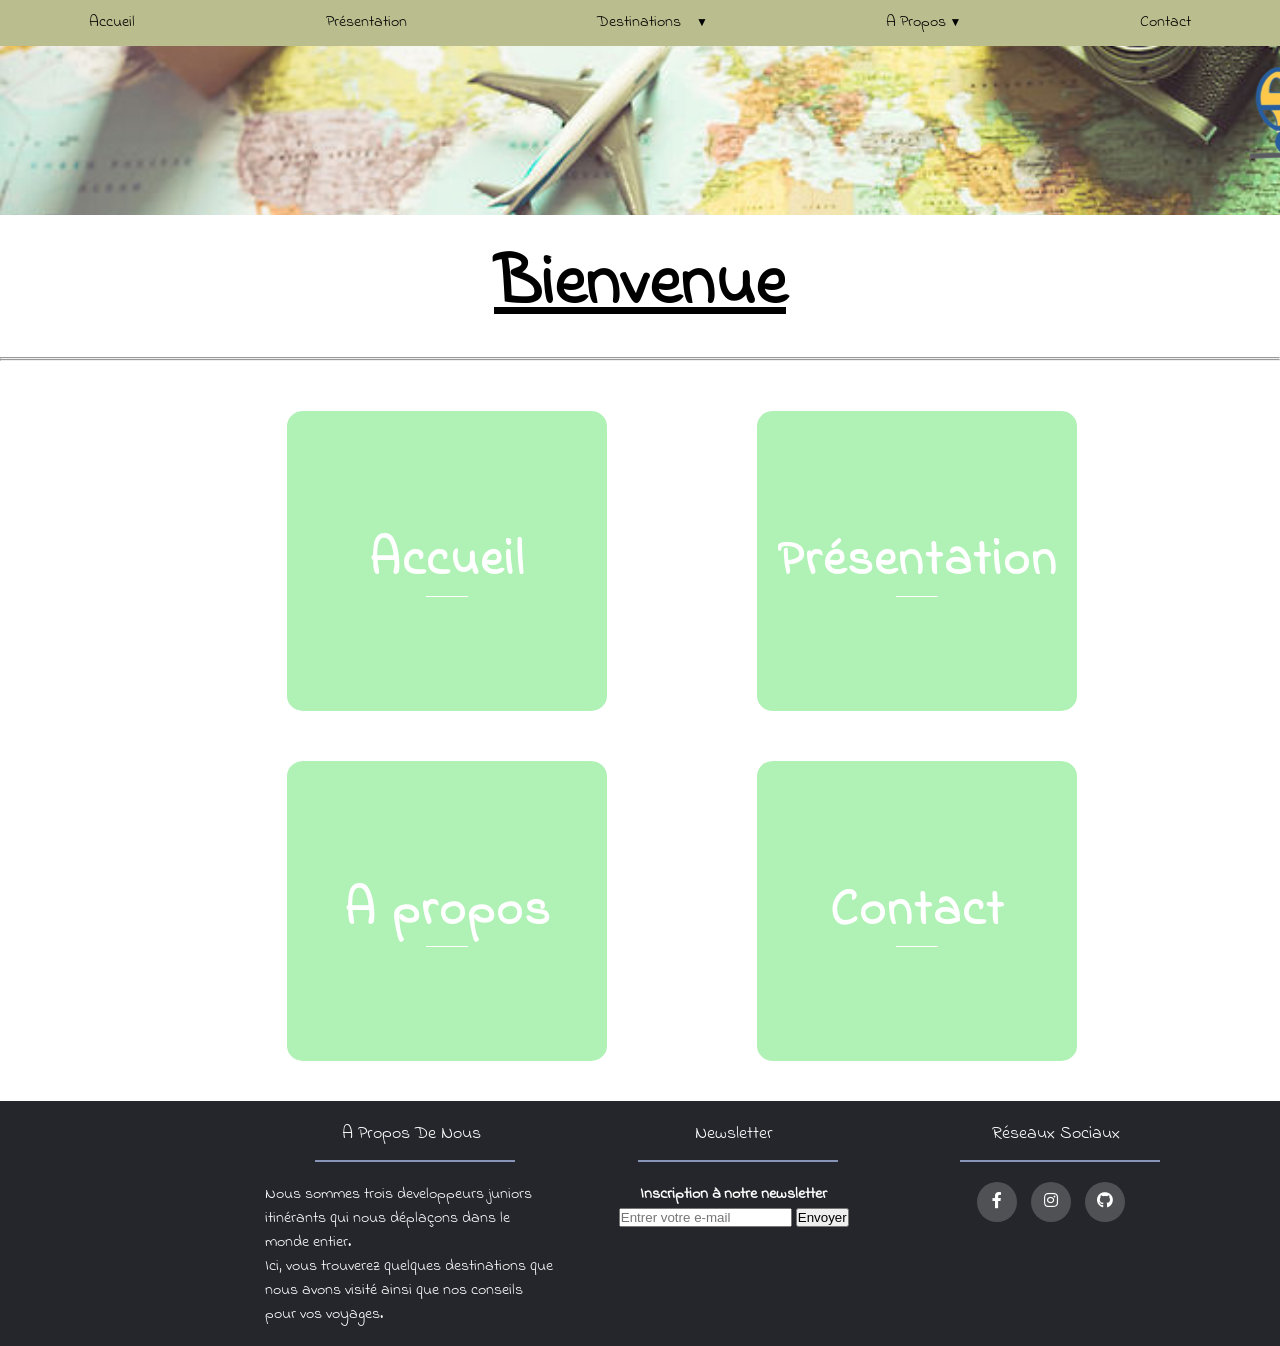
<file: voyages/index.html>
<!DOCTYPE html>
<html>

<head>
    <meta charset="UTF-8">
    <title>Voyage</title>
    <link rel="stylesheet" href="index.css">
    <link rel="stylesheet" type="text/css"
        href="https://cdnjs.cloudflare.com/ajax/libs/font-awesome/5.15.4/css/all.min.css">
</head>

<body>
    <header>
        <nav>
            <div class="conteneur-nav">
                <label for="mobile">Menu</label>
                <input type="checkbox" id="mobile" role="button">
                <ul>
                    <li><a href="index.html">Accueil &ensp;</a>
                    </li>
                    <li><a href="voyages/voyage1.html">Présentation &ensp;</a>
                    </li>
                    <li class="deroulant"><a href="#">Destinations &ensp;</a>
                        <ul class="sous">
                            <li><a href="voyages/voyage5.html">Europe</a></li>
                            <li><a href="voyages/voyage6.html">Amérique du Nord</a></li>
                        </ul>
                    </li>
                    <li class="deroulant"><a href="voyages/voyage4.html">A Propos</a>
                        <ul class="sous">
                            <li><a href="voyages/voyage3.html">La Team</a></li>
                            <li><a href="#ancrage-Meline">Méline</a></li>
                            <li><a href="#ancrage-Sirine">Sirine</a></li>
                            <li><a href="#ancrage-Olivier">Olivier</a></li>
                        </ul>
                    </li>
                    <li><a href="voyages/voyage4.html">Contact</a></li>
                </ul>
            </div>
        </nav>

        <div class="boite1">
            <marquee width="100%" scrollamount="2" scrolldelay="">
                <!-- L'objet parcourt 2px chaque 10ms -->
                <img src="img/Logo(1).png">
            </marquee>
        </div>
    </header>
    <div class="Texte">
        <h1><U>Bienvenue</U></h1>
    </div>
    <hr />
    <hr />

    <div class="conteneur">
        <div class="centerBox">

            <div class="Accueil">
                <h1>Accueil</h1>

                <button>
                    <span>
                        <span>
                            <a href="../voyages/index.html">
                                <span data-attra-span="See the range">
                                    Aller sur la page
                                </span>
                            </a>
                        </span>
                    </span>
                </button>

            </div>
        </div>

        <div class="centerBox4">

            <div class="Présentation">
                <h1>Présentation</h1>

                <button>
                    <span>
                        <span>
                            <a href="voyages/voyage1.html">
                                <span data-attra-span="See the range">
                                    Aller sur la page
                                </span>
                            </a>
                        </span>
                    </span>
                </button>

            </div>
        </div>


   </div>

    <div class="conteneur1">
        <div class="centerBox1">

            <div class="Propos">
                <h1>A propos</h1>

                <button>
                    <span>
                        <span>
                            <a href="voyages/voyage3.html">
                                <span data-attra-span="See the range">
                                    Aller sur la page
                                </span>
                            </a>
                        </span>
                    </span>
                </button>

            </div>
        </div>


        <div class="centerBox2">

            <div class="Contact">
                <h1>Contact</h1>

                <button>
                    <span>
                        <span>
                            <a href="voyages/voyage4.html">
                                <span data-attra-span="See the range">
                                    Aller sur la page
                                </span>
                            </a>
                        </span>
                    </span>
                </button>

            </div>
        </div>
    </div>

    </main>




    <!-- Footer -->
    <footer class=footer>
        <div class="container">
            <div class="row">
                <div class="footer1">
                    <h4>A propos de nous</h4>
                    <p class="pfooter">Nous sommes trois developpeurs juniors itinérants qui nous déplaçons dans le
                        monde entier. <br>
                        Ici, vous trouverez quelques destinations que nous avons visité ainsi que nos conseils pour vos
                        voyages.
                    </p>
                </div>

                <div class="footer1">
                    <h4>Newsletter</h4>
                    <label for="email" class="mb-3"><b>
                            <p class="pfooter1"> Inscription à notre newsletter</p>
                        </b></label>
                    <input type="email" class="form-control form-control-lg" placeholder="Entrer votre e-mail"
                        id="email">
                    <button type="button"
                        class="btn btn-primary btn-lg btn-block my-2 Subscribe mt-4 mb-3">Envoyer</button>
                </div>

                <div class="footer1">
                    <h4>Réseaux sociaux</h4>
                    <div class="s-links">
                        <a href="#"><i class="fab fa-facebook-f"></i></a></li>
                        <a href="#"><i class="fab fa-instagram"></i></a></li>
                        <a href="https://github.com/olivier-dagostino/voyages"> <i class="fab fa-github"></i></a>
                    </div>
                </div>
            </div>
        </div>
    </footer>
    <!--Fin du footer-->



</body>

</html>
</file>
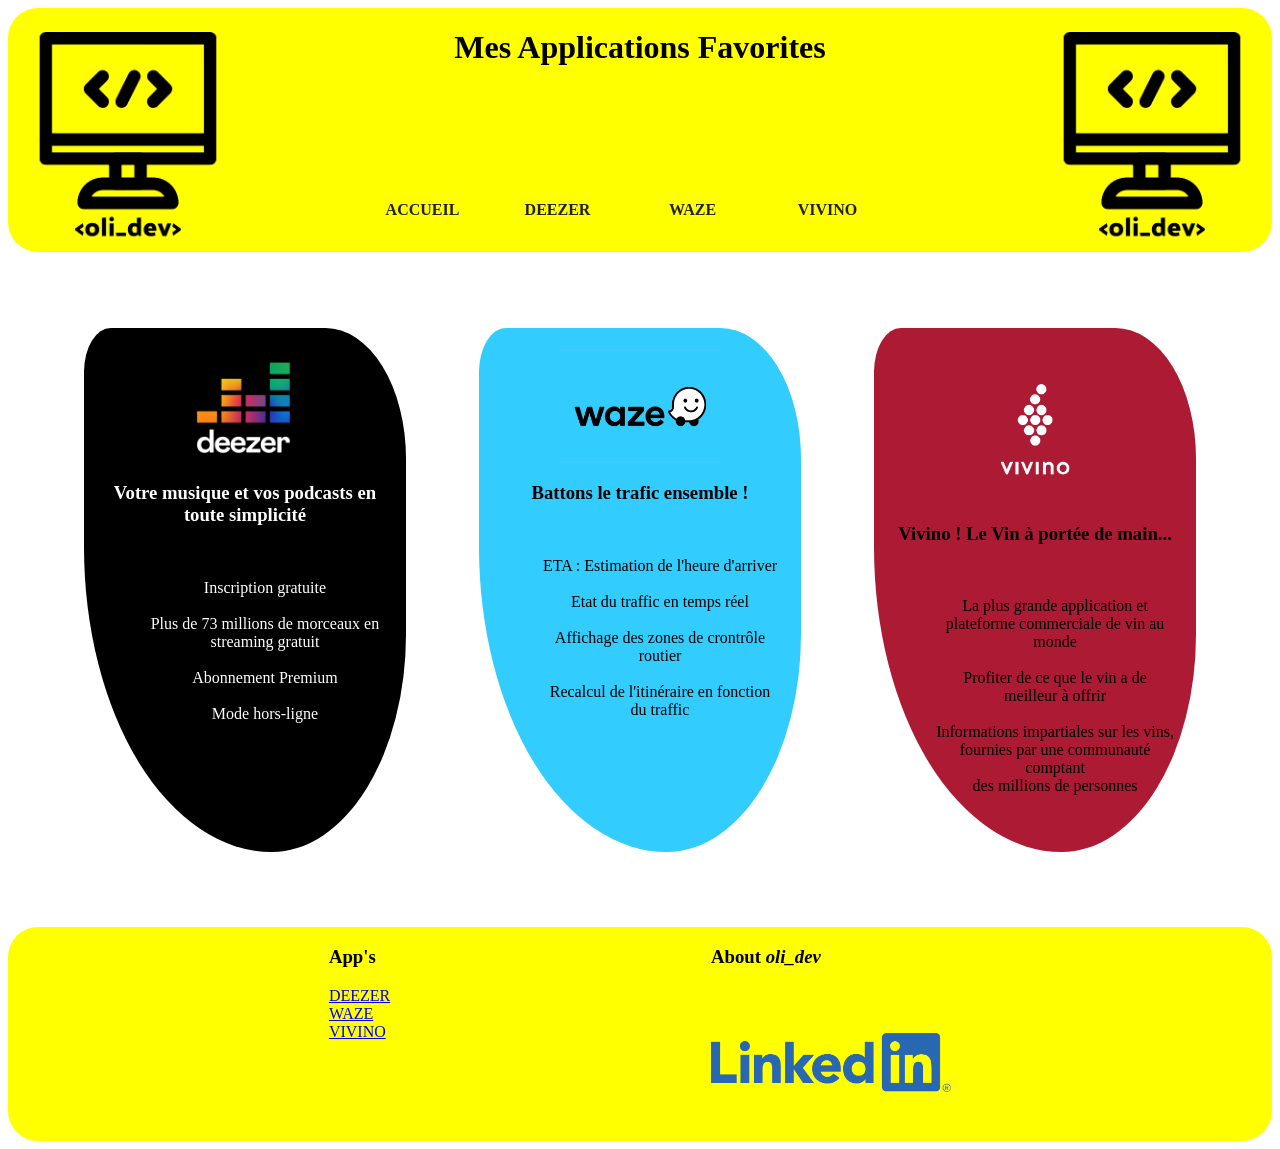
<file: app-favorites/app-favorites.html>
<!DOCTYPE html>
<html lang="fr">

<head>
    <meta charset="UTF-8">
    <title>Apps-Favorites</title>
    <link rel="stylesheet" href="app-favorite.css">
    <link rel="stylesheet" type="text/css" href="https://cdnjs.cloudflare.com/ajax/libs/font-awesome/5.15.4/css/all.min.css">
</head>

<body>
    <header>
        <div class="morph">
        <div>
            <div class="header_gauche">
                <div>
                    <img id="logo_oli_dev" src="oli_dev-removebg-preview.png" alt="logo_oli_dev">
                </div>
            </div>
        </div>
        </div>

        <div class="header_centre">
            <div class="titre">
                <h1>Mes Applications Favorites</h1>
            </div>
            <nav>
                <li><strong><a href="app-favorites.html">ACCUEIL</a></strong></li>
                <li><strong><a href="app1.html">DEEZER</a></strong></li>
                <li><strong><a href="app2.html">WAZE</a></strong></li>
                <li><strong><a href="app3.html">VIVINO</a></strong></li>
            <nav>
        </div>
            <div class="morph">
            <div>
                <div class="header_droite">
                    <div>
                        <img id="logo_oli_dev" src="oli_dev-removebg-preview.png" alt="logo_oli_dev">
                    </div>
                </div>
            </div>
            </div>
    </header>
    <main>
        <div class="section_1">
            <div class="deezer_box">
                <div class="logo_deezer_box">
                    <img id="logo_deezer_box" src="deezer-logo-removebg.png" alt="logo_deezer_p1">
                </div>
                <div>
                    <h3>Votre musique et vos podcasts en toute simplicité</h3><br>
                    <ul style="list-style-type:none;">
                        <li>Inscription gratuite</li><br>
                        <li>Plus de 73 millions de morceaux en streaming gratuit</li><br>
                        <li>Abonnement Premium</li><br>
                        <li>Mode hors-ligne</li><br>
                    </ul>
                </div>
            </div>

            <div class="waze_box">
                <div class="logo_waze_box">
                    <img id="logo_waze_box" src="waze_logo.png" alt="waze_logo.png">
                </div>
                <div>
                    <h3>Battons le trafic ensemble !</h3><br>
                    <ul style="list-style-type: none;">
                        <li>ETA : Estimation de l'heure d'arriver</li><br>
                        <li>Etat du traffic en temps réel</li><br>
                        <li>Affichage des zones de crontrôle routier</li><br>
                        <li>Recalcul de l'itinéraire en fonction du traffic</li><br>
                    </ul>
                </div>
            </div>

            <div class="vivino_box">
                <div id="logo_vivino_box">
                    <img id="logo_vivino" src="logo_vivino-removebg-preview.png" alt="logo_vivino_box">
                </div>
                <div>
                    <h3>Vivino ! Le Vin à portée de main...</h3><br>
                    <ul style="list-style-type:none;">
                        <li>La plus grande application et plateforme commerciale de vin au monde</li><br>
                        <li>Profiter de ce que le vin a de meilleur à offrir</li><br>
                        <li>Informations impartiales sur les vins,<br>fournies par une communauté comptant <br>des millions de personnes</li><br>
                        
                    </ul>
                </div>
            </div>
        </div>
    </main>
    <Footer>
        <div>
            <h3>App's</h3>
                <a href="https://www.deezer.com/fr/">DEEZER</a><br>
                <a href="https://www.waze.com/fr/">WAZE</a><br>
                <a href="https://www.vivino.com/FR/fr">VIVINO</a>
        </div>
        <div>
            <h3>About <em>oli_dev</em></h3>
            <a href="https://www.linkedin.com/in/olivier-d-agostino-0b729ab0/"><img id="logo_linkedin" src="Linkedin-logo.png"></a>

        </div>
    </Footer>


</body>

</html>
</file>
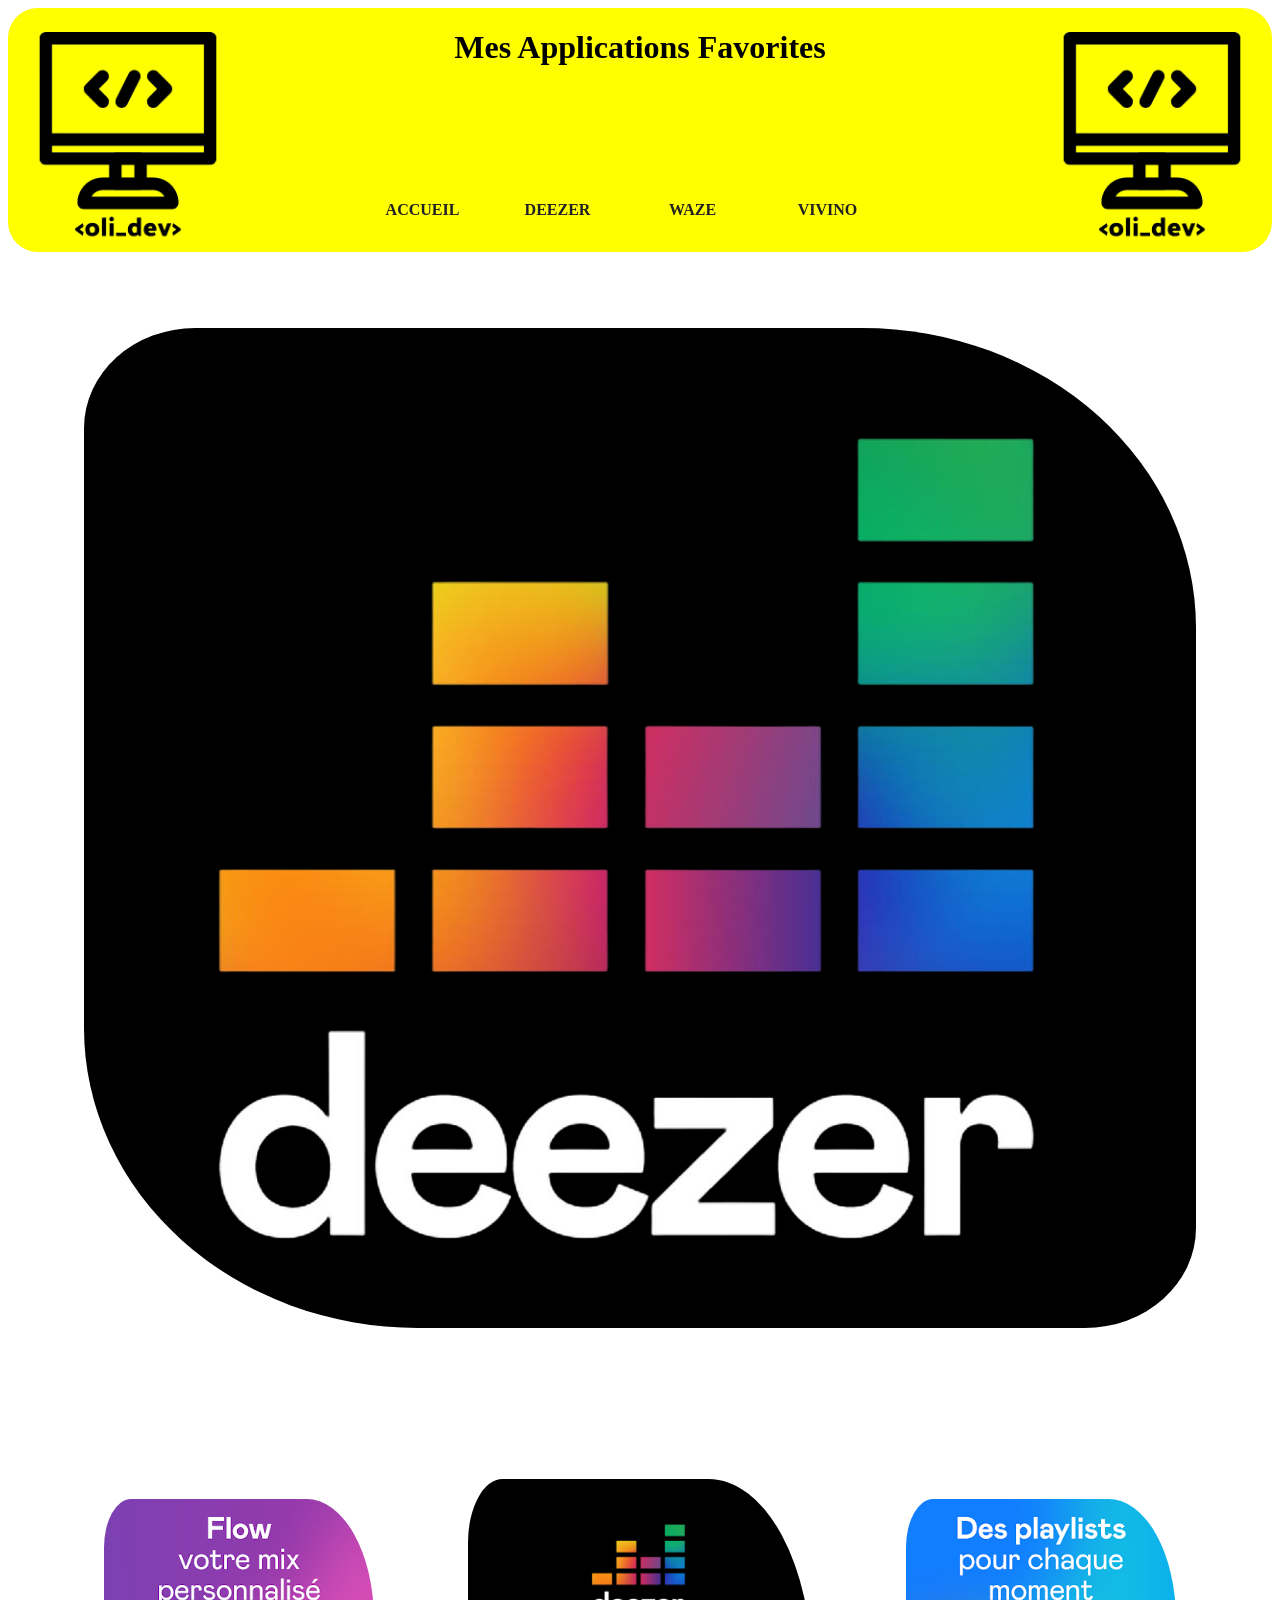
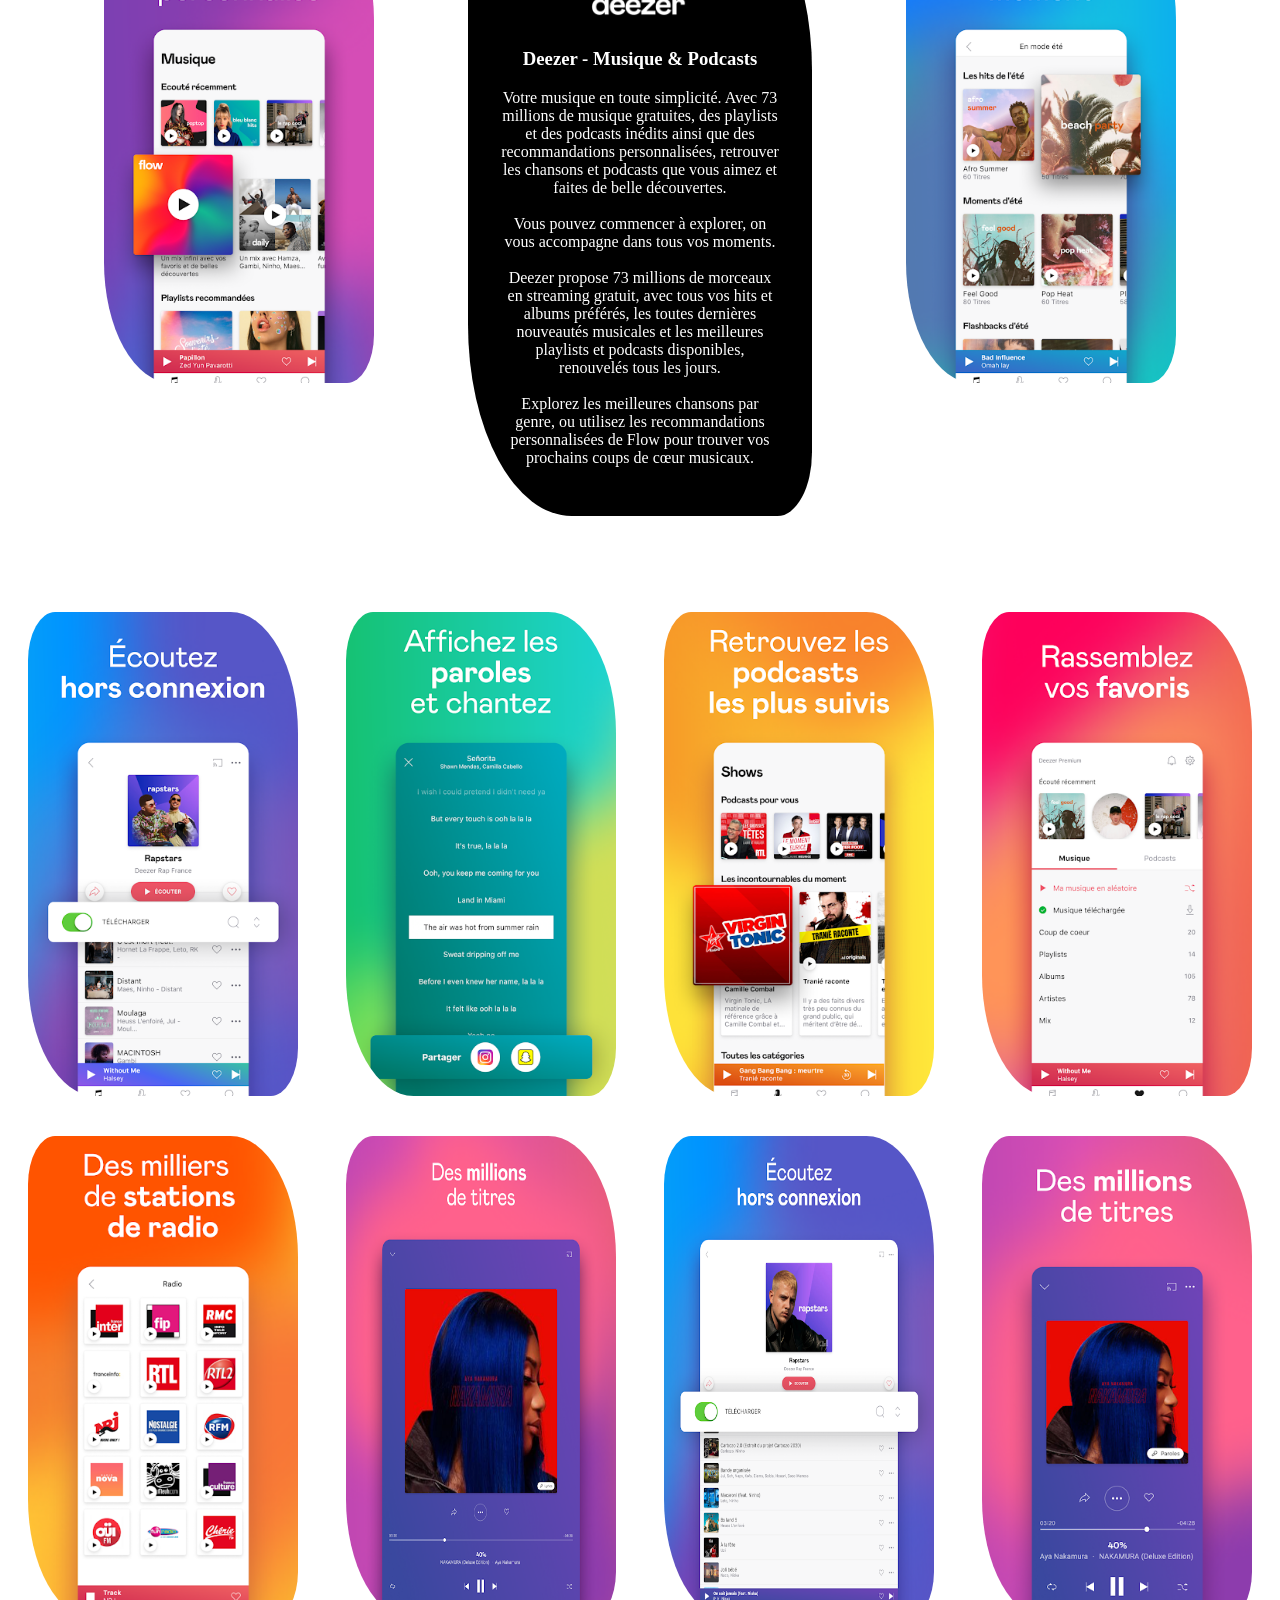
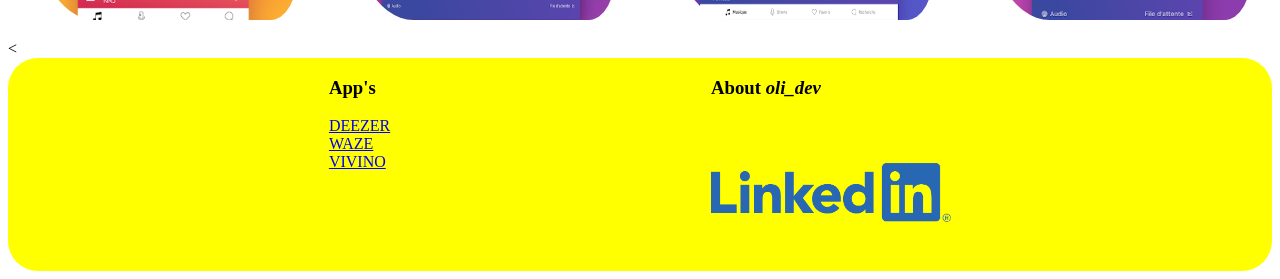
<file: app-favorites/app1.html>
<!DOCTYPE html>
<html lang="fr">

<head>
    <meta charset="UTF-8">
    <title>Apps-Favorites</title>
    <link rel="stylesheet" href="app1.css">
    <link rel="stylesheet" type="text/css"
        href="https://cdnjs.cloudflare.com/ajax/libs/font-awesome/5.15.4/css/all.min.css">
</head>

<body>
    <header>
        <div class="morph">
            <div>
                <div class="header_gauche">
                    <div>
                        <img id="logo_oli_dev" src="oli_dev-removebg-preview.png" alt="logo_oli_dev">
                    </div>
                </div>
            </div>
        </div>

        <div class="header_centre">
            <div class="titre">
                <h1>Mes Applications Favorites</h1>
            </div>
            <nav>
                <li><strong><a href="app-favorites.html">ACCUEIL</a></strong></li>
                <li><strong><a href="app1.html">DEEZER</a></strong></li>
                <li><strong><a href="app2.html">WAZE</a></strong></li>
                <li><strong><a href="app3.html">VIVINO</a></strong></li>
                <nav>
        </div>
        <div class="morph">
            <div>
                <div class="header_droite">
                    <div>
                        <img id="logo_oli_dev" src="oli_dev-removebg-preview.png" alt="logo_oli_dev">
                    </div>
                </div>
            </div>
        </div>
    </header>
    <main>
        <div class="section_0">
            <img id="photo_section0" src="deezer-logo-removebg.png" alt="">
        </div>
        <div class="section_1">

            <div class="section_1_gauche">
                <img id="screen_capture" src="unnamed (1).webp">
            </div>
            <div class="deezer_box">
                <div class="head_deezer_box_section_1">
                    <img id="deezer_logo" src="deezer-logo-removebg.png" alt="deezer-logo">
                </div>
                <div>
                    <h3>Deezer - Musique & Podcasts</h3>
                    <p>
                        Votre musique en toute simplicité. Avec 73 millions de
                        musique gratuites, des playlists et des podcasts inédits ainsi
                        que des recommandations personnalisées, retrouver les chansons et podcasts
                        que vous aimez et faites de belle découvertes.<br><br>
                        Vous pouvez commencer à explorer, on vous accompagne dans tous vos moments.<br><br>
                        Deezer propose 73 millions de morceaux en streaming gratuit, avec tous vos hits
                        et albums préférés, les toutes dernières nouveautés musicales et les meilleures
                        playlists et podcasts disponibles, renouvelés tous les jours.<br><br>
                        Explorez les meilleures chansons par genre, ou utilisez les recommandations
                        personnalisées de Flow pour trouver vos prochains coups de cœur musicaux.
                    </p>
                    
                </div>
            </div>
            <div class="section_1_droite">
                <img id="screen_capture" src="unnamed (3).webp">
            </div>
        </div>
        <div class="section_2">
            <img id="screen_capture" src="unnamed (2).webp">
            <img id="screen_capture" src="unnamed (4).webp">
            <img id="screen_capture" src="unnamed (5).webp">
            <img id="screen_capture" src="unnamed (6).webp">
        </div>
        <div class="section_3">
                <img id="screen_capture" src="unnamed (7).webp">
                <img id="screen_capture" src="unnamed (8).webp">
                <img id="screen_capture" src="unnamed (9).webp">
                <img id="screen_capture" src="unnamed.webp">
        </div>

    </main>
    <<Footer>
        <div>
            <h3>App's</h3>
                <a href="https://www.deezer.com/fr/">DEEZER</a><br>
                <a href="https://www.waze.com/fr/">WAZE</a><br>
                <a href="https://www.vivino.com/FR/fr">VIVINO</a>
        </div>
        <div>
            <h3>About <em>oli_dev</em></h3>
            <a href="https://www.linkedin.com/in/olivier-d-agostino-0b729ab0/"><img id="logo_linkedin" src="Linkedin-logo.png"></a>

        </div>
    </Footer>


</body>

</html>
</file>
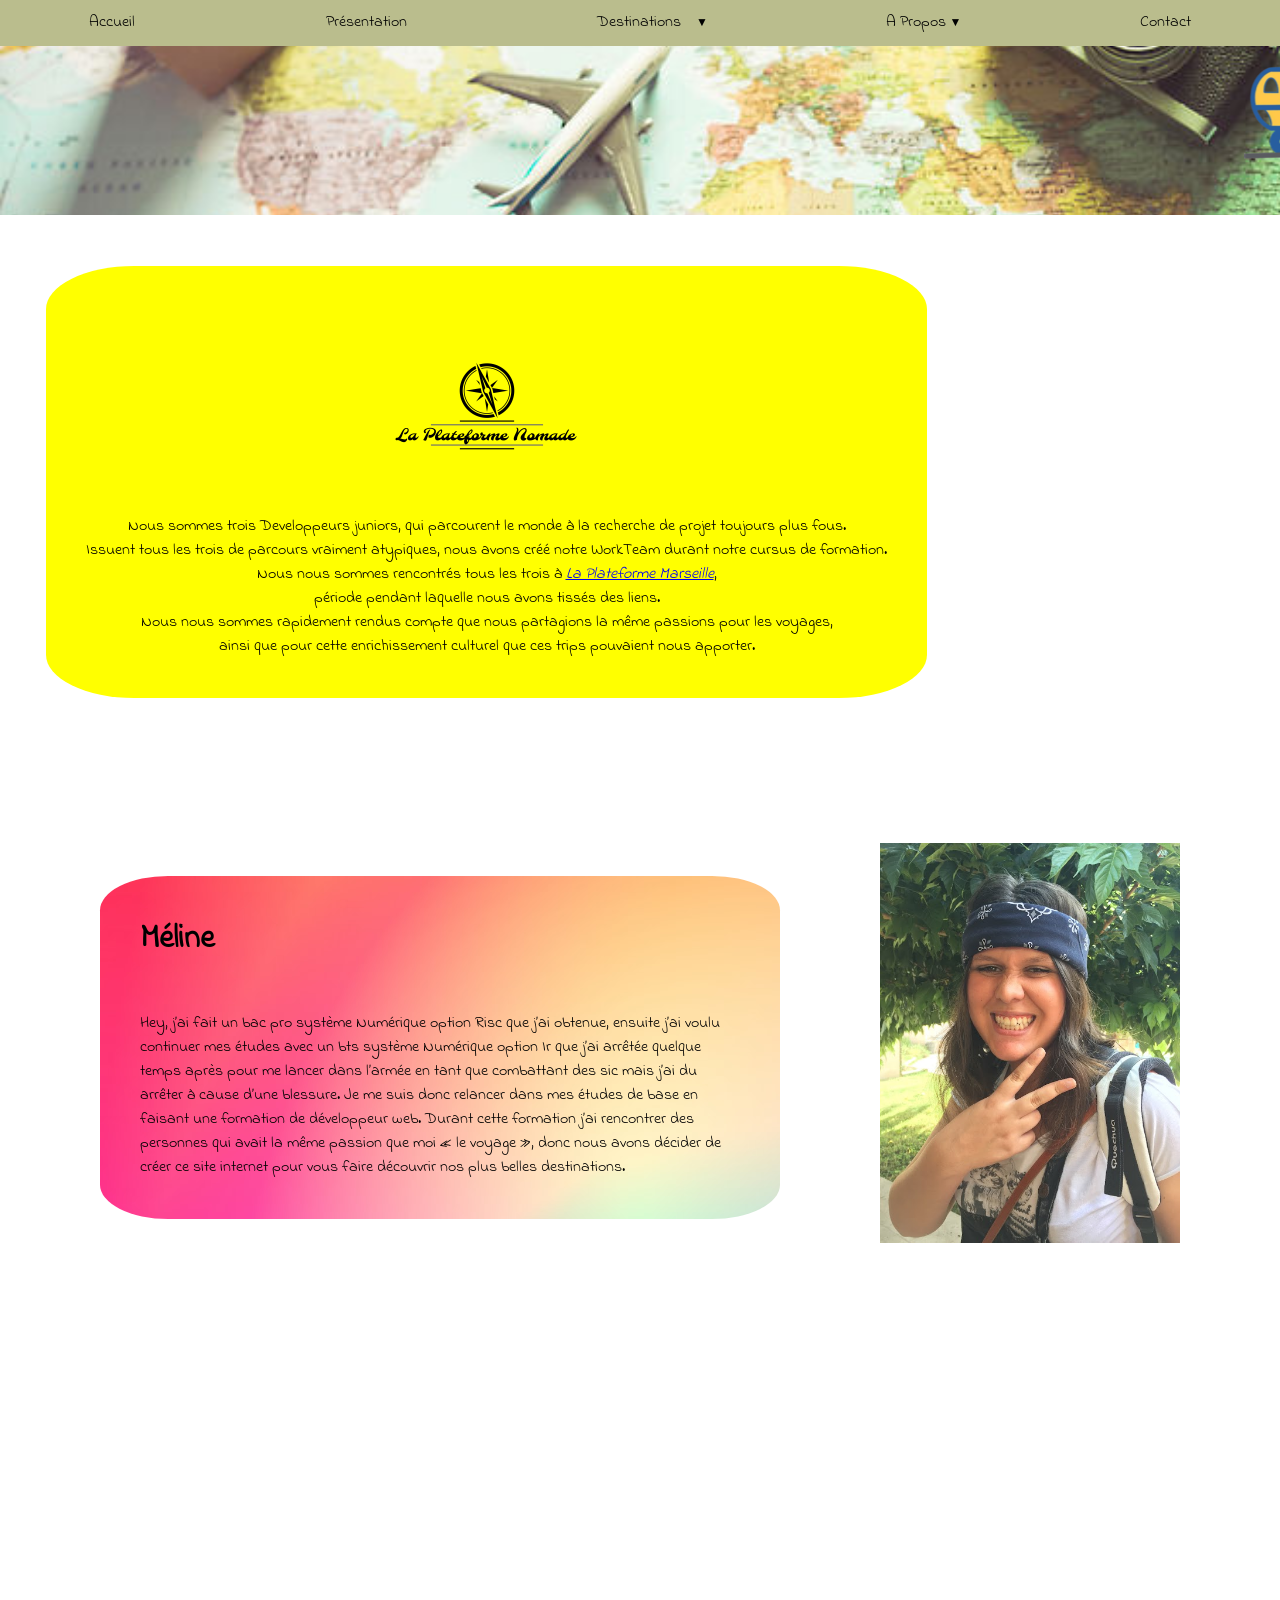
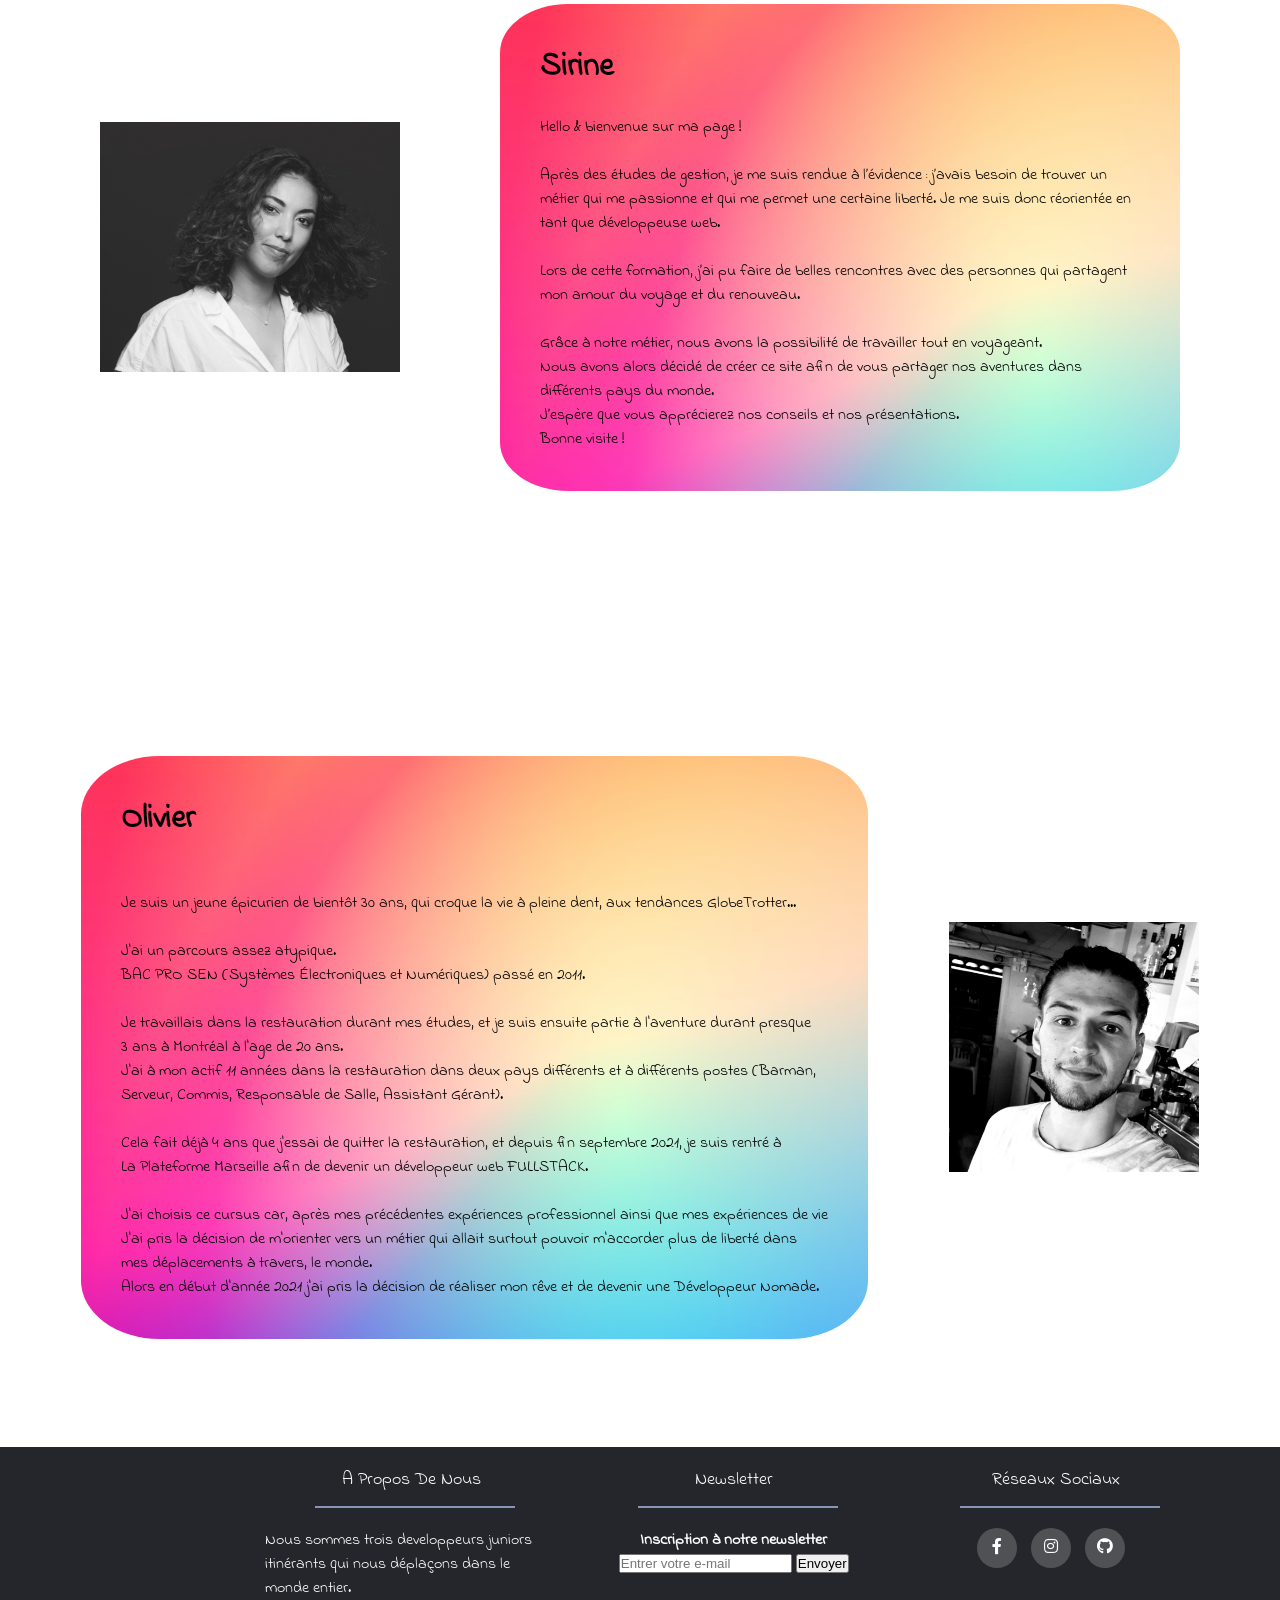
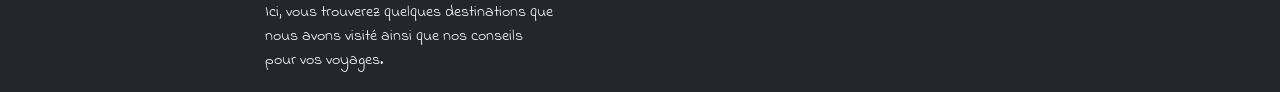
<file: voyages/voyages/voyage3.html>
<!DOCTYPE html>
<html lang="en">

<head>
    <meta charset="UTF-8">
    <meta http-equiv="X-UA-Compatible" content="IE=edge">
    <meta name="viewport" content="width=device-width, initial-scale=1.0">
    <link rel="stylesheet" href="../css/voyage3.css">
    <link rel="stylesheet" href="https://cdnjs.cloudflare.com/ajax/libs/font-awesome/5.15.4/css/all.min.css">
    <title>À Propos</title>
</head>

<body>
    <header>
        <nav>
            <div class="conteneur-nav">
                <label for="mobile">Menu</label>
                <input type="checkbox" id="mobile" role="button">
                <ul>
                    <li><a href="../index.html">Accueil &ensp;</a>
                    </li>
                    <li><a href="voyage1.html">Présentation &ensp;</a>
                    </li>
                    <li class="deroulant"><a href="#">Destinations &ensp;</a>
                        <ul class="sous">
                            <li><a href="voyage5.html">Europe</a></li>
                            <li><a href="voyage6.html">Amérique du Nord</a></li>
                        </ul>
                    </li>
                    <li class="deroulant"><a href="voyage3.html">A Propos</a>
                        <ul class="sous">
                            <li><a href="voyage3.html">La Team</a></li>
                            <li><a href="#ancrage-Meline">Méline</a></li>
                            <li><a href="#ancrage-Sirine">Sirine</a></li>
                            <li><a href="#ancrage-Olivier">Olivier</a></li>
                        </ul>
                    </li>
                    <li><a href="voyage4.html">Contact</a></li>
                </ul>
            </div>
        </nav>

        <div class="boite1">
            <marquee width="100%" scrollamount="2" scrolldelay="">
                <!-- L'objet parcourt 2px chaque 10ms -->
                <img src="../img/Logo(1).png">
            </marquee>
        </div>
    </header>
    <main>
        <div class="container1">


        </div>


        <div id="ancrage-Team" class="container2">
            <div class="container2-top">
                <img src="../img/15ecbb765efe492f9198d448aa428f32.png">
            </div>
            <div class="container2-bottom">
                <p>
                Nous sommes trois Developpeurs juniors, qui parcourent le monde
                à la recherche de projet toujours plus fous.<br>
                Issuent tous les trois de parcours vraiment
                atypiques, nous avons créé notre WorkTeam durant notre cursus de formation.<br>
                Nous nous sommes rencontrés tous les trois à <a href="https://laplateforme.io/"><em>La Plateforme
                        Marseille</em></a>,<br>
                période pendant laquelle nous avons tissés des liens.<br>
                Nous nous sommes rapidement rendus compte que nous partagions la même passions pour les voyages,<br>
                ainsi que pour cette enrichissement culturel que ces trips pouvaient nous apporter.
                </p>
            </div>
        </div>

        <div id="ancrage-Meline"class="container3">
            <div class="Méline">
                <h1>Méline</h1><br><br>
                <p>
                Hey, j’ai fait un bac pro système Numérique option 
                Risc que j’ai obtenue, ensuite j’ai voulu continuer 
                mes études avec un bts système Numérique option Ir 
                que j’ai arrêtée quelque temps après pour me lancer 
                dans l’armée en tant que combattant des sic mais j’ai
                du arrêter à cause d’une blessure.
                Je me suis donc relancer dans mes études de base en 
                faisant une formation de développeur web.
                Durant cette formation j’ai rencontrer des 
                personnes qui avait la même passion que moi « le voyage »,
                donc nous avons décider de créer ce site internet pour
                vous faire découvrir nos plus belles destinations.
                </p>
            </div>
            <div>
                    <img id="photo-meline" src="../img/photo-meline.jpg" alt="photo-meline">
            </div>
        </div>


        <div id="ancrage-Sirine" class="container4">
            <div class="container4-left">
                <img id="photo-profil-Sirine" src="../img/Sirine.jpg" alt="photo-profil-Sirine">
            </div>
            <div class="container4-right">
                <!-- Présentation Sirine -->
                <h1>Sirine</h1><br>
                <p>
                    Hello & bienvenue sur ma page !<br><br>

                    Après des études de gestion, je me suis rendue à l’évidence : j’avais besoin de trouver un
                    métier qui me passionne et qui me permet une certaine liberté. Je me suis donc réorientée en
                    tant que développeuse web.<br><br>
                    Lors de cette formation, j’ai pu faire de belles rencontres avec des personnes qui partagent mon
                    amour du voyage et du renouveau.<br><br>
                    Grâce à notre métier, nous avons la possibilité de travailler tout en voyageant.<br>
                    Nous avons alors décidé de créer ce site afin de vous partager nos aventures dans différents
                    pays du monde.<br>
                    J’espère que vous apprécierez nos conseils et nos présentations.<br>

                    Bonne visite !
                </p>
            </div>
        </div>


        <div id="ancrage-Olivier" class="container5">
            <div class="presentation-oliv">
                <h1>Olivier</h1><br><br>
                <p>
                    Je suis un jeune épicurien de bientôt
                    30 ans, qui croque la vie à pleine dent,
                    aux tendances GlobeTrotter...<br><br>
                    J'ai un parcours assez atypique.<br>
                    BAC PRO SEN (Systèmes Électroniques
                    et Numériques) passé en 2011.<br><br>
                    Je travaillais dans la restauration
                    durant mes études, et je suis ensuite
                    partie à l'aventure durant presque<br>
                    3 ans à Montréal à l'age de 20 ans.<br>
                    J'ai à mon actif 11 années dans la restauration dans deux
                    pays différents et à différents postes
                    (Barman,<br> Serveur, Commis, Responsable de Salle, Assistant Gérant).<br><br>
                    Cela fait déjà 4 ans que j'essai de
                    quitter la restauration, et depuis fin
                    septembre 2021, je suis rentré à <br>La
                    Plateforme Marseille afin de devenir
                    un développeur web FULLSTACK.<br><br>
                    J'ai choisis ce cursus car,
                    après mes précédentes expériences professionnel
                    ainsi que mes expériences de vie<br>
                    J'ai pris la décision de m'orienter vers un métier qui allait
                    surtout pouvoir m'accorder plus de liberté dans <br>mes déplacements
                    à travers, le monde.<br>Alors en début d'année 2021 j'ai pris
                    la décision de réaliser mon rêve et de devenir
                    une Développeur Nomade.
                    
            </div>
            <div class="profil-oli">
                <!-- Photo Olivier -->
                <img id="photo-profil-oli" src="../img/photo-pour-projet.jpg" alt="photo de profil Olivier">
            </div>
        </div>

    </main>

    <footer class=footer>
        <div class="container">
            <div class="row">
                <div class="footer1">
                    <h4>A propos de nous</h4>
                    <p class="pfooter">Nous sommes trois developpeurs juniors itinérants qui nous déplaçons dans le
                        monde entier. <br>
                        Ici, vous trouverez quelques destinations que nous avons visité ainsi que nos conseils pour vos
                        voyages.
                    </p>
                </div>
    
                <div class="footer1">
                    <h4>Newsletter</h4>
                    <label for="email" class="mb-3"><b>
                            <p class="pfooter1"> Inscription à notre newsletter</p>
                        </b></label>
                    <input type="email" class="form-control form-control-lg" placeholder="Entrer votre e-mail"
                        id="email">
                    <button type="button"
                        class="btn btn-primary btn-lg btn-block my-2 Subscribe mt-4 mb-3">Envoyer</button>
                </div>
    
                <div class="footer1">
                    <h4>Réseaux sociaux</h4>
                    <div class="s-links">
                        <a href="#"><i class="fab fa-facebook-f"></i></a>
                        <a href="#"><i class="fab fa-instagram"></i></a>
                        <a href="https://github.com/olivier-dagostino/voyages"> <i class="fab fa-github"></i></a>
                    </div>
                </div>
            </div>
        </div>
    </footer>
</body>

</html>
</file>
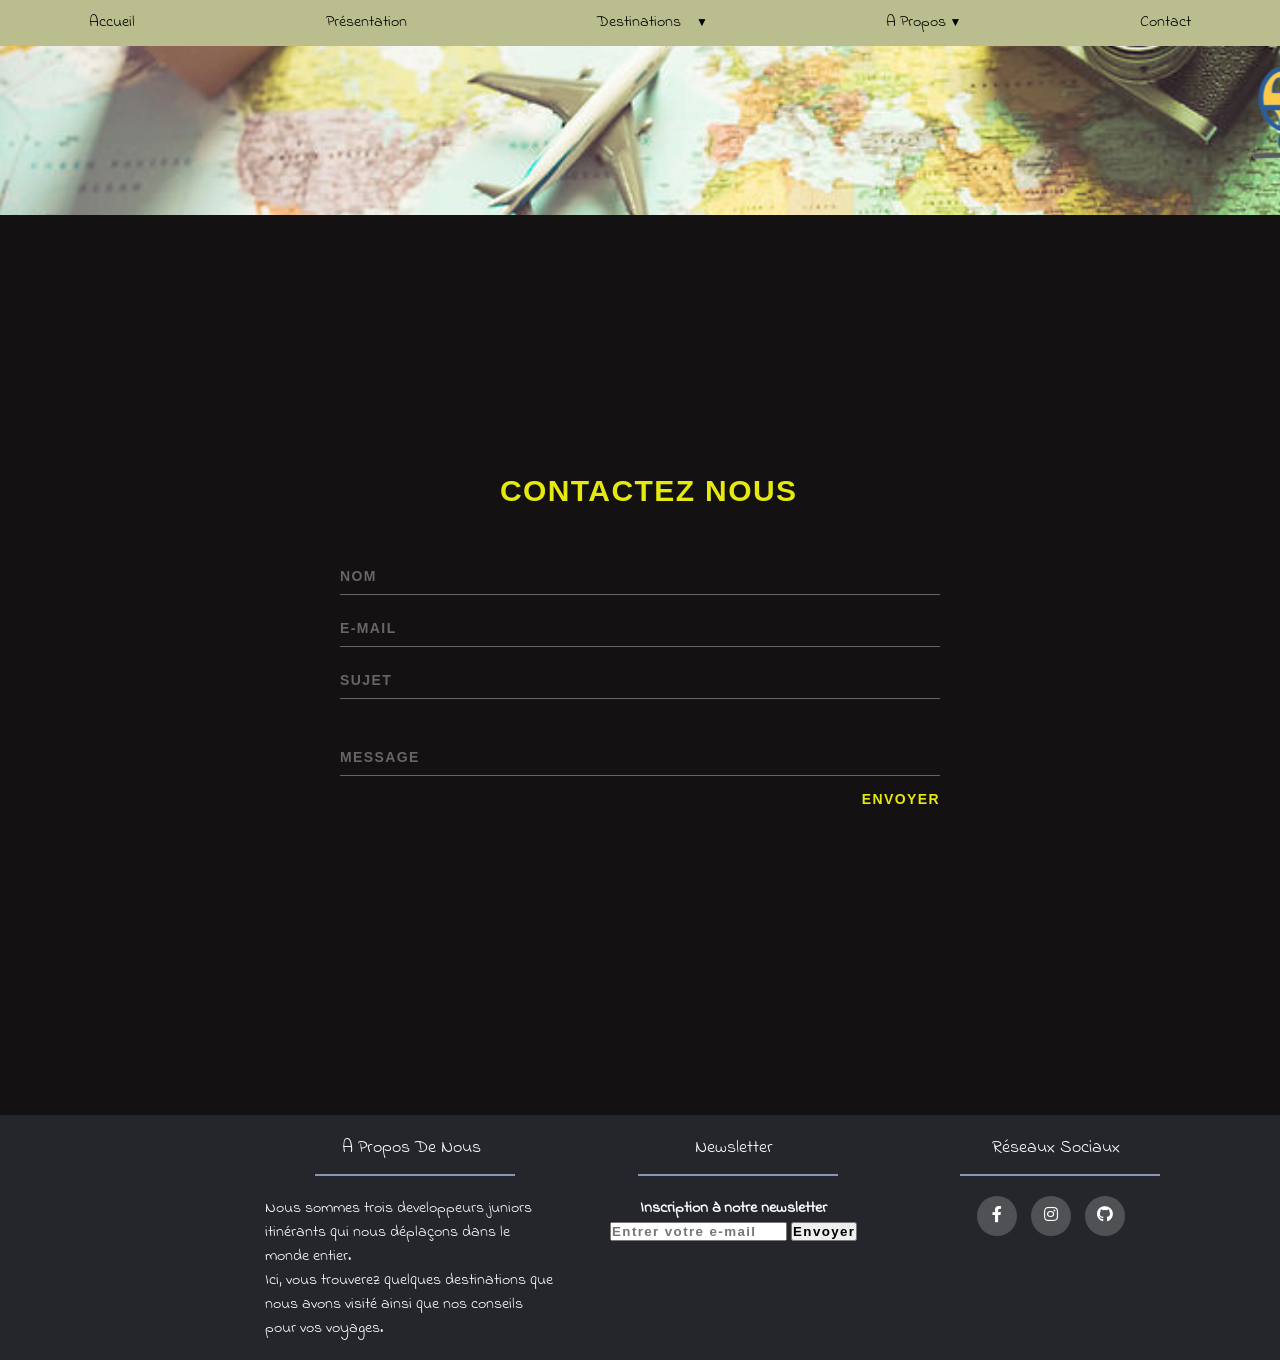
<file: voyages/voyages/voyage4.html>
<!DOCTYPE html>
<html lang="en">
<head>
    <meta charset="UTF-8">
    <meta http-equiv="X-UA-Compatible" content="IE=edge">
    <meta name="viewport" content="width=device-width, initial-scale=1.0">
    <link rel="stylesheet" type="text/css" href="https://cdnjs.cloudflare.com/ajax/libs/font-awesome/5.15.4/css/all.min.css">
    <link rel="stylesheet" href="../css/voyage4.css">

    <title>Contact</title>
</head>
<body>

    <header>   
        <nav>
            <div class="conteneur-nav">
                <label for="mobile">Menu</label>
                <input type="checkbox" id="mobile" role="button">
                <ul>
                    <li><a href="../index.html">Accueil &ensp;</a>
                    </li>
                    <li><a href="voyage1.html">Présentation &ensp;</a>
                    </li>
                    <li class="deroulant"><a href="#">Destinations &ensp;</a>
                        <ul class="sous">
                            <li><a href="voyage5.html">Europe</a></li>
                            <li><a href="voyage6.html">Amérique du Nord</a></li>
                        </ul>
                    </li>
                    <li class="deroulant"><a href="voyage3.html">A Propos</a>
                        <ul class="sous">
                            <li><a href="voyage3.html">La Team</a></li>
                            <li><a href="#ancrage-Meline">Méline</a></li>
                            <li><a href="#ancrage-Sirine">Sirine</a></li>
                            <li><a href="#ancrage-Olivier">Olivier</a></li>
                        </ul>
                    </li>
                    <li><a href="voyage4.html">Contact</a></li>
                </ul>
            </div>
        </nav>
    
          <div class="boite1"> <marquee width="100%" scrollamount="2" scrolldelay="">
            <!-- L'objet parcourt 2px chaque 10ms -->
            <img src="../img/Logo(1).png">
         </marquee></div>
    </header>


    <main id="abc">
        <div class="background">
            <div class="container">
                <span class="contact">CONTACTEZ NOUS</span>
                <div class="screen-body-item">
                    <div class="app-form">
                    <div class="app-form-group">
                        <input class="app-form-control" placeholder="NOM" value="">
                    </div>
                    <div class="app-form-group">
                        <input class="app-form-control" placeholder="E-MAIL">
                    </div>
                    <div class="app-form-group">
                        <input class="app-form-control" placeholder="SUJET">
                    </div>
                    <div class="app-form-group message">
                        <input class="app-form-control" placeholder="MESSAGE">
                    </div>
                    <div class="app-form-group buttons">
                        <button class="app-form-button">ENVOYER</button>
                    </div>
                    </div>
                
                </div>
            </div>
        </div>
    </main>

    <footer class=footer>
        <div class="conta1">
          <div class="row">
              <div class="footer1">   
                  <h4>A propos de nous</h4>
                  <p class="pfooter">Nous sommes trois developpeurs juniors itinérants qui nous déplaçons dans le monde entier. <br>
                      Ici, vous trouverez quelques destinations que nous avons visité ainsi que nos conseils pour vos voyages.
                  </p> 
              </div>                          
    
              <div class="footer1">    
                  <h4>Newsletter</h4>
                  <label for="email" class="mb-3"><b> <p class="pfooter1"> Inscription à notre newsletter</p></b></label>
                  <input type="email" class="form-control form-control-lg" placeholder="Entrer votre e-mail" id="email">
                  <button type="button" class="btn btn-primary btn-lg btn-block my-2 Subscribe mt-4 mb-3">Envoyer</button>    
              </div>  
              
                <div class="footer1">    
                    <h4>Réseaux sociaux</h4>
                    <div class="s-links">
                        <a href="#"><i class="fab fa-facebook-f"></i></a></li>
                        <a href="#"><i class="fab fa-instagram"></i></a></li>
                        <a href="https://github.com/olivier-dagostino/voyages"> <i class="fab fa-github"></i></a>
                    </div>
                </div>
          </div>  
        </div>  
    </footer>  


</body>
</html>
</file>
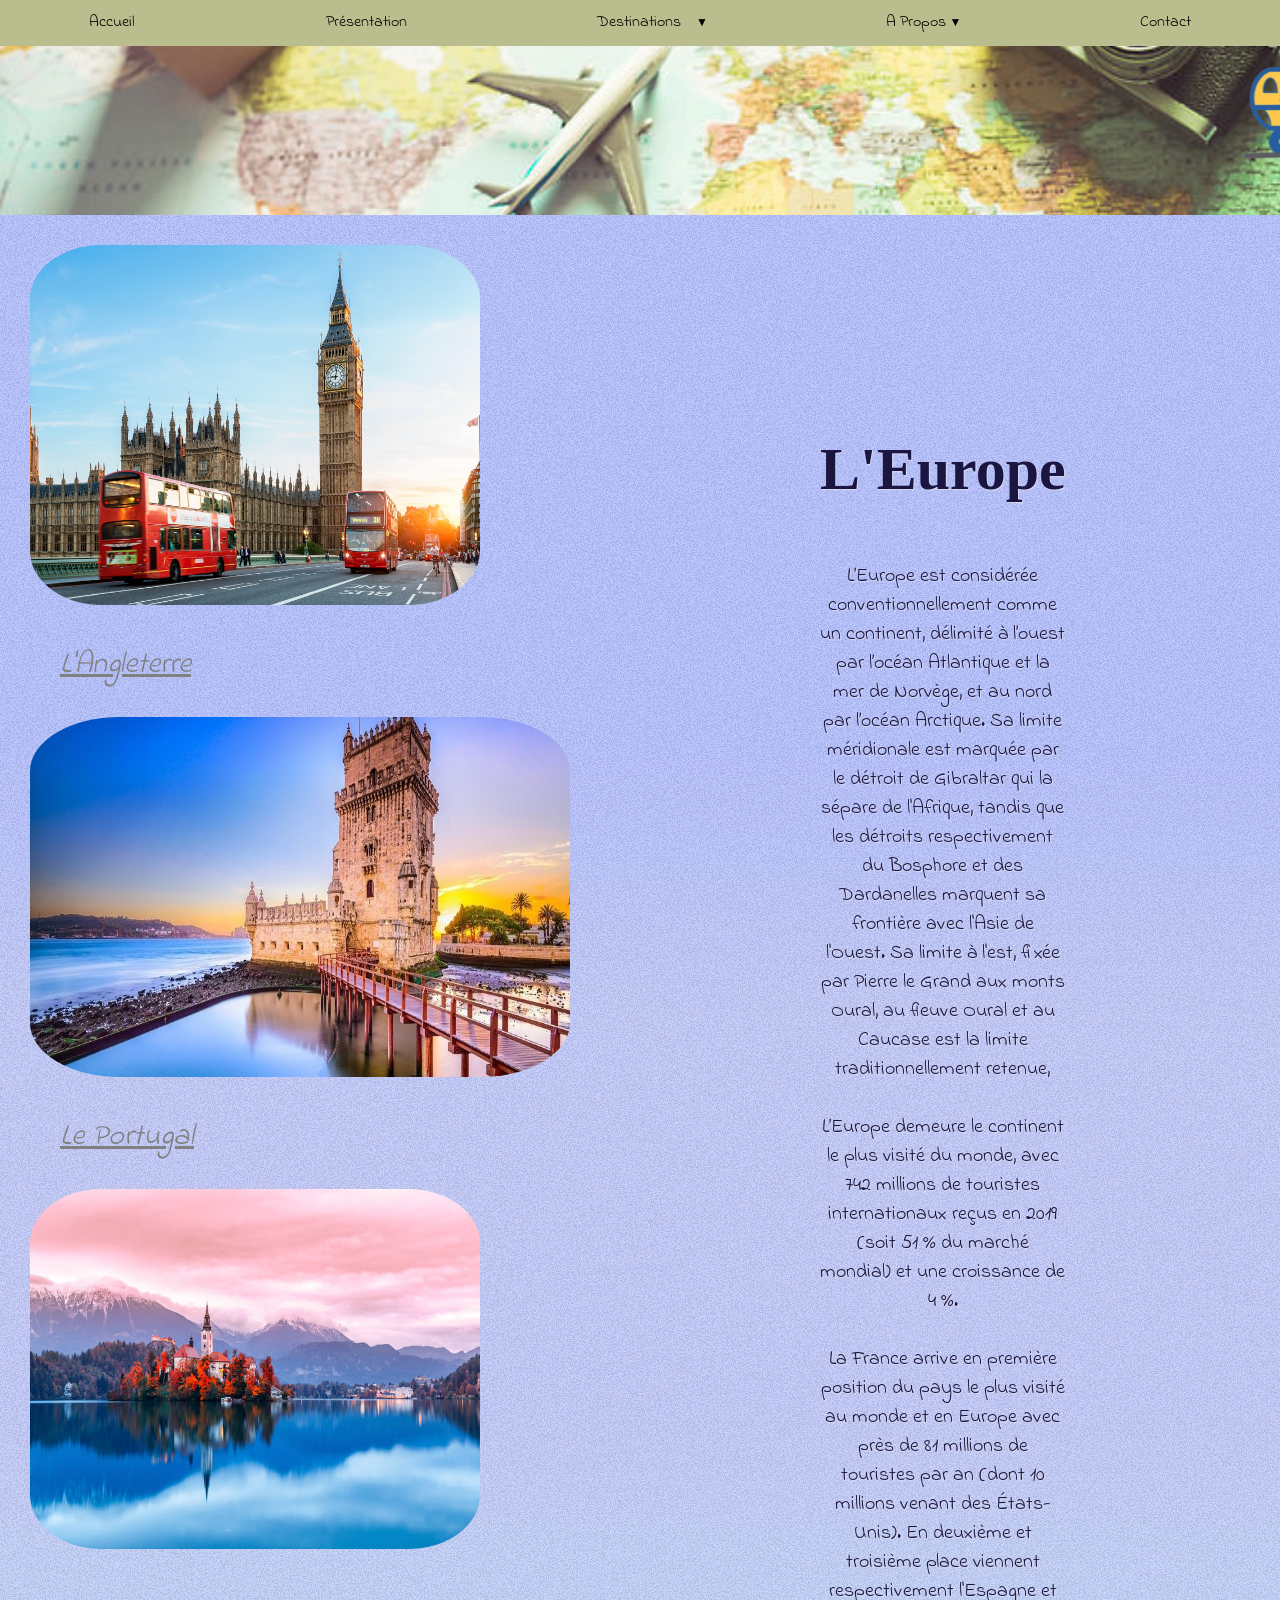
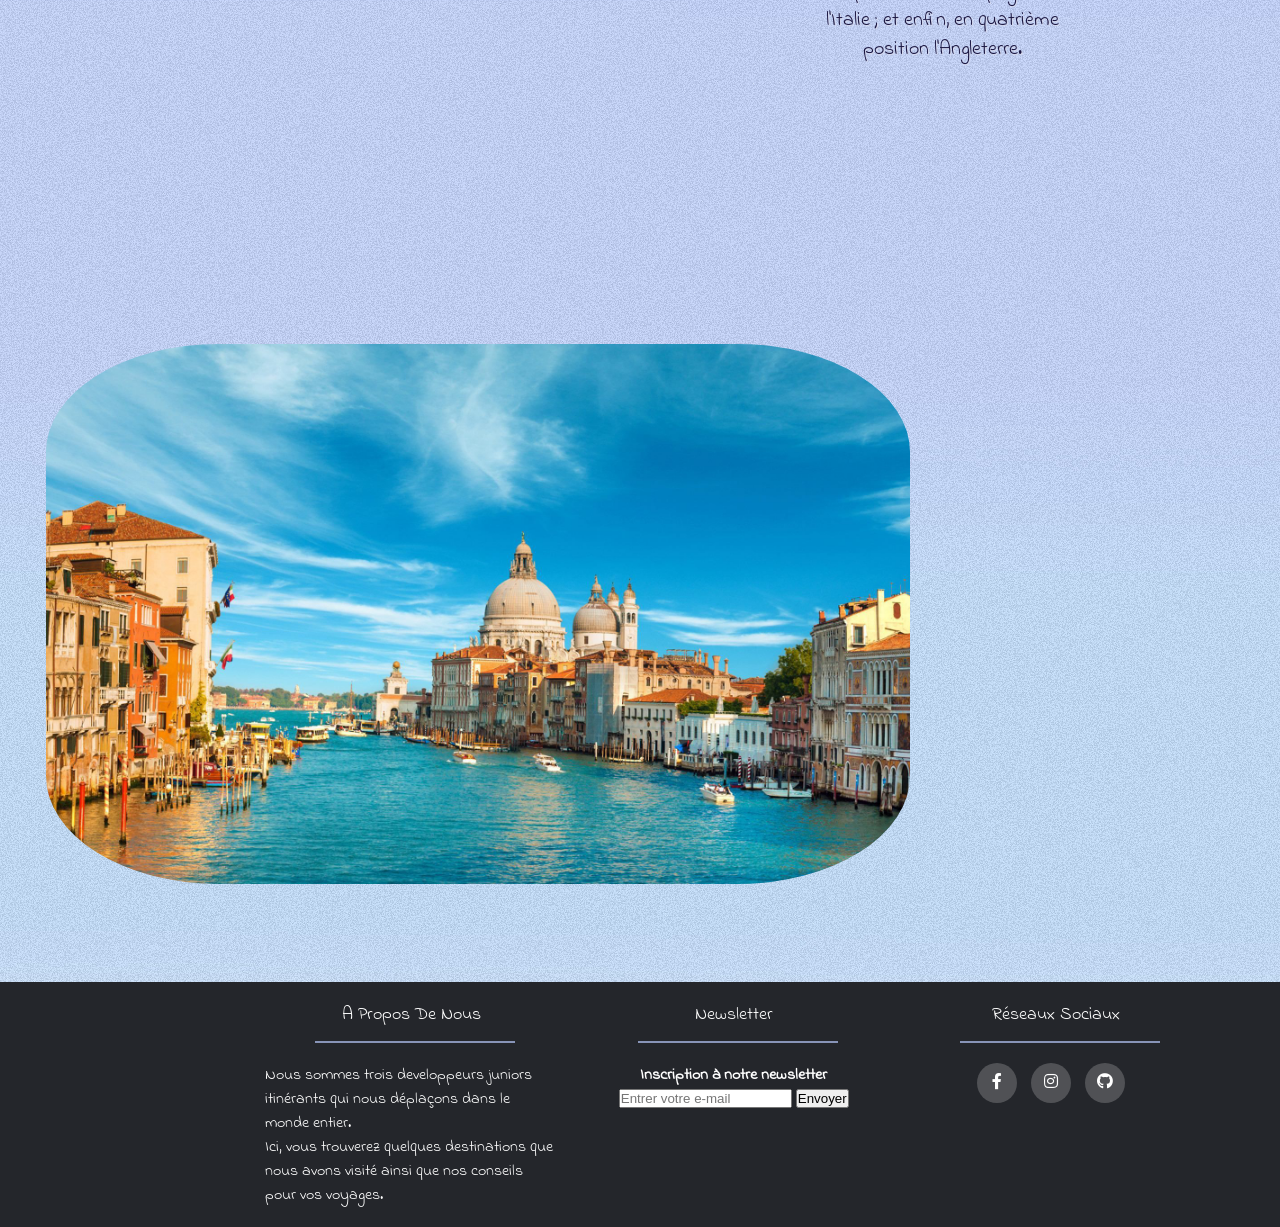
<file: voyages/voyages/voyage5.html>
<!DOCTYPE html>
<html>

<head>
    <meta charset="UTF-8">
    <title>Europe</title>
    <link rel="stylesheet" href="../css/voyage5.css">
    <link rel="stylesheet" type="text/css"
        href="https://cdnjs.cloudflare.com/ajax/libs/font-awesome/5.15.4/css/all.min.css">
</head>

<body>
    <header>
        <nav>
          <div class="conteneur-nav">
            <label for="mobile">Menu</label>
            <input type="checkbox" id="mobile" role="button">
            <ul>
              <li><a href="../index.html">Accueil &ensp;</a>
              </li>
              <li><a href="../voyages/voyage1.html">Présentation &ensp;</a>
              </li>
              <li class="deroulant"><a href="#">Destinations &ensp;</a>
                <ul class="sous">
                  <li><a href="../voyages/voyage5.html">Europe</a></li>
                  <li><a href="../voyages/voyage6.html">Amérique du Nord</a></li>
                </ul>
              </li>
              <li class="deroulant"><a href="#">A Propos</a>
                <ul class="sous">
                  <li><a href="../voyages/voyage3.html">La Team</a></li>
                  <li><a href="#ancrage-Meline">Méline</a></li>
                  <li><a href="#ancrage-Sirine">Sirine</a></li>
                  <li><a href="#ancrage-Olivier">Olivier</a></li>
                </ul>
              </li>
              <li><a href="../voyages/voyage4.html">Contact</a></li>
            </ul>
          </div>
        </nav>
    
        <div class="boite1">
          <marquee width="100%" scrollamount="2" scrolldelay="">
            <!-- L'objet parcourt 2px chaque 10ms -->
            <img src="../img/Logo(1).png">
          </marquee>
        </div>
      </header>
    

    <main class="background">

        <div id=Scontainer1>
            <div id="Scontainer2">
                <div class="Sbox1">
                    <div class=image>
                        <figure>  
                            <img id="pict1" src="../img/SLondon1.jpg" 
                            alt="London">
                            <figcaption><a class="Slien" href="../voyages/voyage7.html">L'Angleterre</a></figcaption>
                        </figure>                       

                    </div>
                    
                    <div class=image>
                        <figure> 
                            <img id="pict2" src="../img/SLisboa1.jpg" 
                                                alt="Lisbonne">
                            <figcaption><a class="Slien" href="../voyages/voyage8.html">Le Portugal</a></figcaption>
                        </figure>
                    </div>

                    



                    <div class=image>
                        <img id="pict3" src="../img/SEurope1.jfif"
                                            alt="Europe">
                    </div>
                </div>
            </div>
            <div id="Scontainer3">
                <div class="paragraphe">
                    <h1>L'Europe</h1> <br><br>
                    <p>
                        L’Europe est considérée conventionnellement comme un continent, délimité à l’ouest par l’océan Atlantique et la mer de Norvège, 
                        et au nord par l’océan Arctique. Sa limite méridionale est marquée par le détroit de Gibraltar qui la sépare de l'Afrique, 
                        tandis que les détroits respectivement du Bosphore et des Dardanelles marquent sa frontière avec l'Asie de l'Ouest. 
                        Sa limite à l'est, fixée par Pierre le Grand aux monts Oural, au fleuve Oural et au Caucase est la limite traditionnellement retenue,<br><br>

                        L’Europe demeure le continent le plus visité du monde, avec 742 millions de touristes internationaux reçus en 2019 (soit 51 % du marché mondial) 
                        et une croissance de 4 %.<br><br>

                        La France arrive en première position du pays le plus visité au monde et en Europe avec près de 81 millions de touristes par an 
                        (dont 10 millions venant des États-Unis). En deuxième et troisième place viennent respectivement l'Espagne et l'Italie ; et enfin, 
                        en quatrième position l'Angleterre. 
                    </p>
                </div>
            </div>

        </div>
            <div id="Scontainer4">
                <div class="image">
                    <img  id="pict4" src="../img/SEurope2.jpg".jpg" alt="SEurope2.jpg">
                </div>
            </div>

        
    </main>

   <!-- Footer -->
   <footer class=footer>
    <div class="container">
        <div class="row">
            <div class="footer1">
                <h4>A propos de nous</h4>
                <p class="pfooter">Nous sommes trois developpeurs juniors itinérants qui nous déplaçons dans le
                    monde entier. <br>
                    Ici, vous trouverez quelques destinations que nous avons visité ainsi que nos conseils pour vos
                    voyages.
                </p>
            </div>

            <div class="footer1">
                <h4>Newsletter</h4>
                <label for="email" class="mb-3"><b>
                        <p class="pfooter1"> Inscription à notre newsletter</p>
                    </b></label>
                <input type="email" class="form-control form-control-lg" placeholder="Entrer votre e-mail"
                    id="email">
                <button type="button"
                    class="btn btn-primary btn-lg btn-block my-2 Subscribe mt-4 mb-3">Envoyer</button>
            </div>

            <div class="footer1">
                <h4>Réseaux sociaux</h4>
                <div class="s-links">
                    <a href="#"><i class="fab fa-facebook-f"></i></a>
                    <a href="#"><i class="fab fa-instagram"></i></a>
                    <a href="https://github.com/olivier-dagostino/voyages"> <i class="fab fa-github"></i></a>
                </div>
            </div>
        </div>
    </div>
</footer>
<!--Fin du footer-->

</body>

</html>
</file>
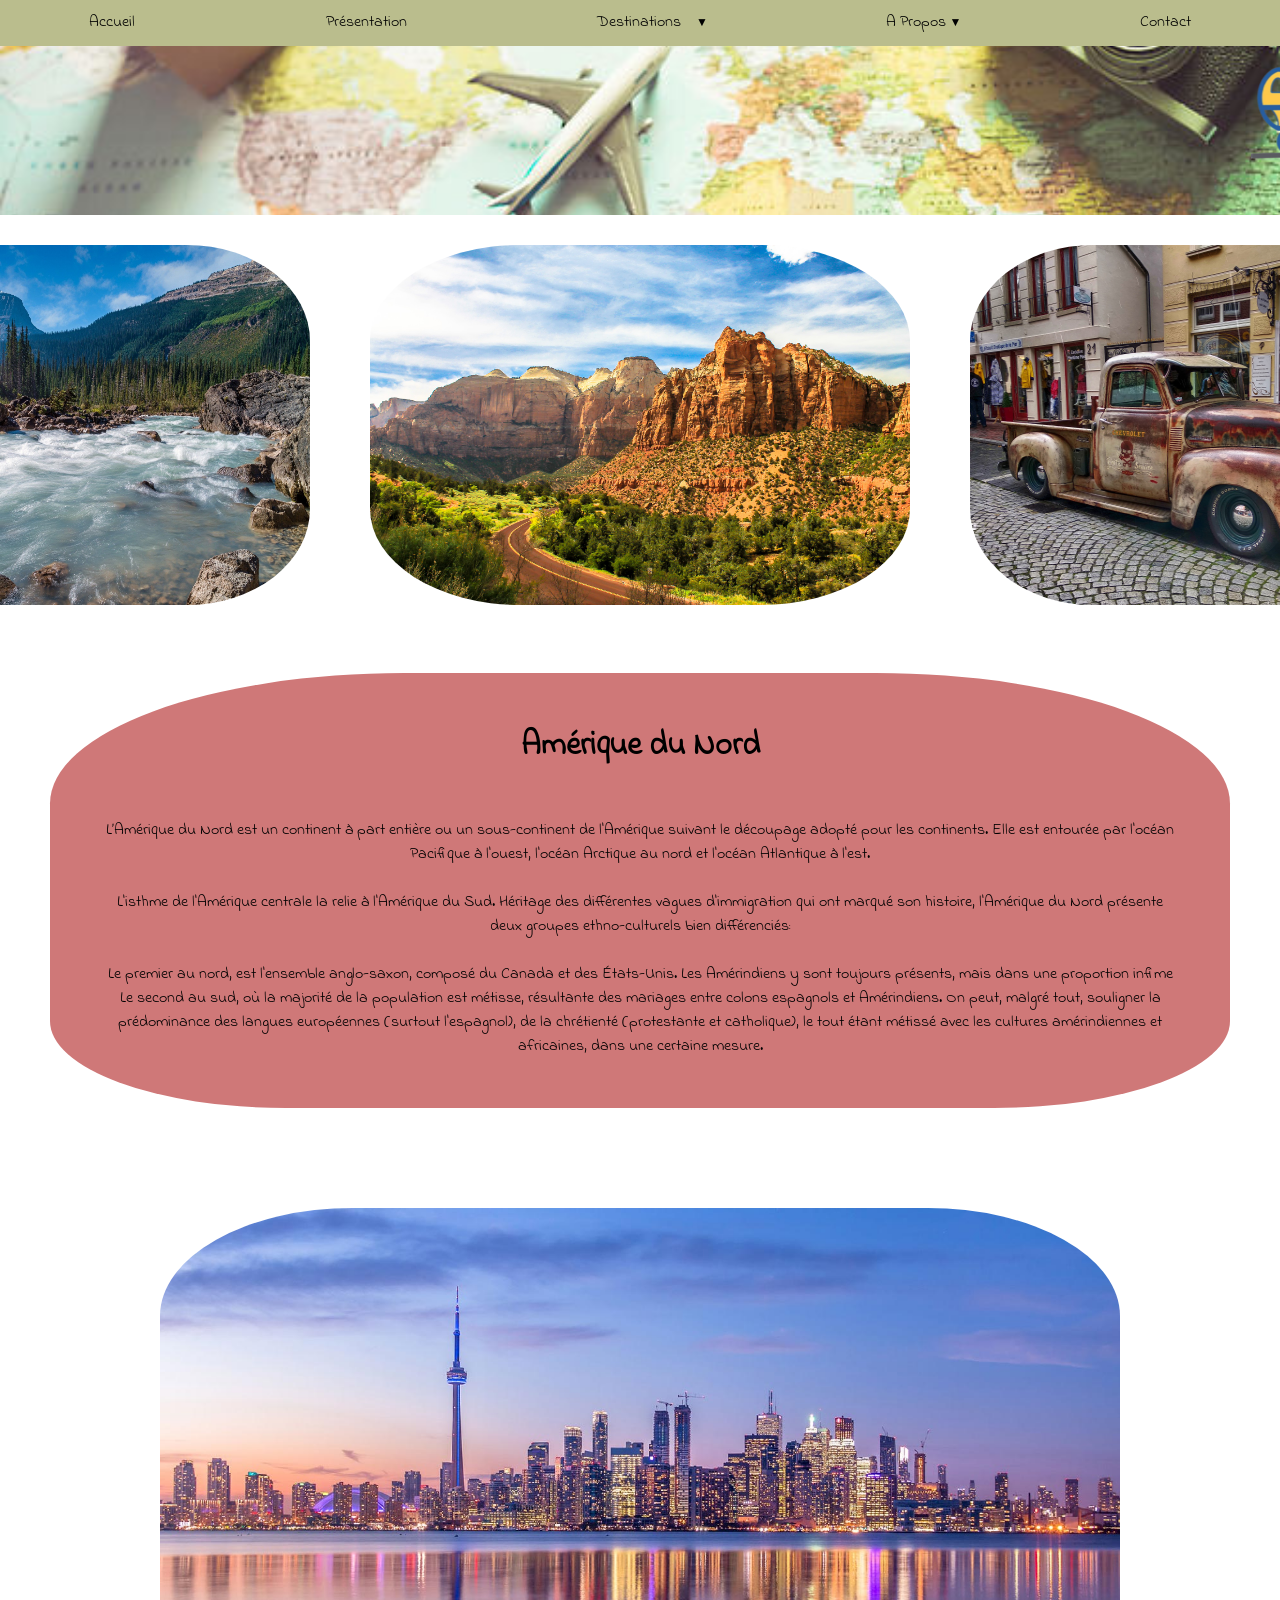
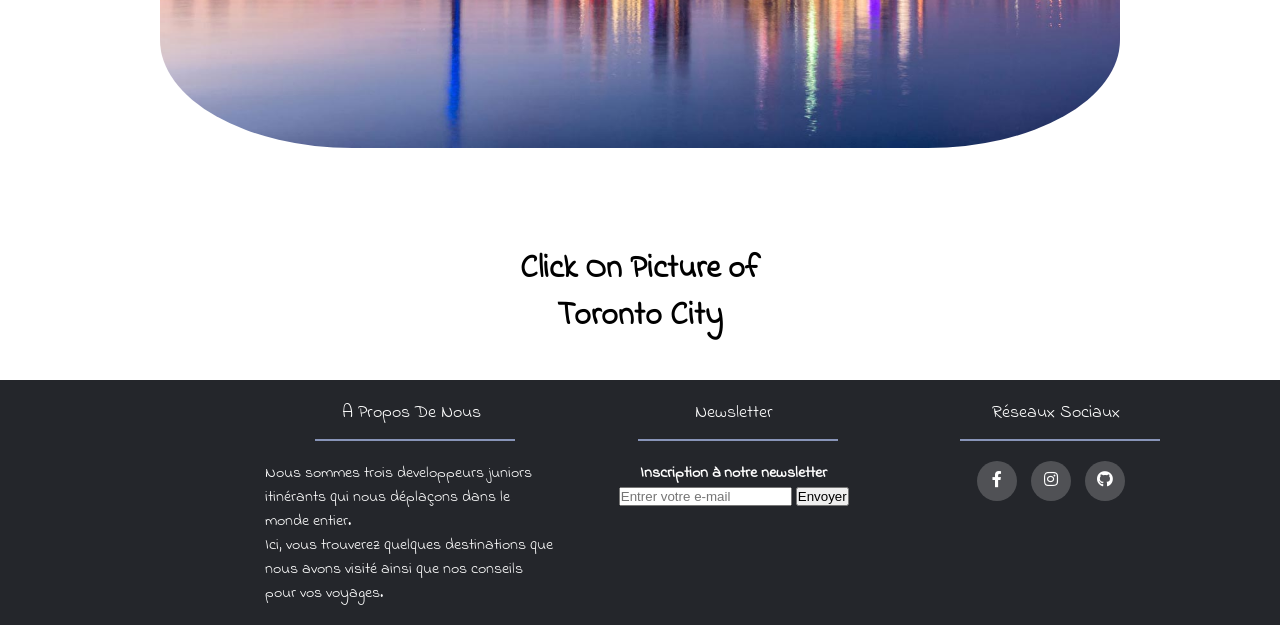
<file: voyages/voyages/voyage6.html>
<!DOCTYPE html>
<html>

<head>
    <meta charset="UTF-8">
    <title>Amérique du Nord</title>
    <link rel="stylesheet" href="../css/voyage6.css">
    <link rel="stylesheet" type="text/css"
        href="https://cdnjs.cloudflare.com/ajax/libs/font-awesome/5.15.4/css/all.min.css">
</head>

<body>
    <header>
        <nav>
            <div class="conteneur-nav">
                <label for="mobile">Menu</label>
                <input type="checkbox" id="mobile" role="button">
                <ul>
                    <li><a href="../index.html">Accueil &ensp;</a>
                    </li>
                    <li><a href="voyage1.html">Présentation &ensp;</a>
                    </li>
                    <li class="deroulant"><a href="#">Destinations &ensp;</a>
                        <ul class="sous">
                            <li><a href="voyage5.html">Europe</a></li>
                            <li><a href="voyage6.html">Amérique du Nord</a></li>
                        </ul>
                    </li>
                    <li class="deroulant"><a href="voyage3.html">A Propos</a>
                        <ul class="sous">
                            <li><a href="voyage3.html">La Team</a></li>
                            <li><a href="#ancrage-Meline">Méline</a></li>
                            <li><a href="#ancrage-Sirine">Sirine</a></li>
                            <li><a href="#ancrage-Olivier">Olivier</a></li>
                        </ul>
                    </li>
                    <li><a href="voyage4.html">Contact</a></li>
                </ul>
            </div>
        </nav>
        <div class="boite1">
          <marquee width="100%" scrollamount="2" scrolldelay="">
            <!-- L'objet parcourt 2px chaque 10ms -->
            <img src="../img/Logo(1).png">
          </marquee>
        </div>
      </header>

    <main>

        <div id=container0>

            <div id="container1">
                <div class="box1">
                    <div class=image>
                        <img id="pic1-container1" src="../img/river-g99b18188b_1920.jpg" 
                                                alt="river-g99b18188b_1920">
                    </div>
                    <div class=image>
                        <img id="pic2-container1" src="../img/zion-g1e9280441_1920.jpg" 
                                                alt="zion-g1e9280441_1920">
                    </div>
                    <div class=image>
                        <img id="pic3-container1" src="../img/antique-car-gdb9833165_1920.jpg"
                                            alt="antique-car-gdb9833165_1920s">
                    </div>
                </div>
            </div>
            <div id="container2">
                <div class="paragraphe">
                    <h1>Amérique du Nord</h1> <br><br>
                    <p>
                        L’Amérique du Nord est un continent à part entière ou un sous-continent
                        de l'Amérique suivant le découpage adopté pour les continents.
                        Elle est entourée par l'océan Pacifique à l'ouest, l'océan Arctique au
                        nord et l'océan Atlantique à l'est.<br><br>

                        L'isthme de l'Amérique centrale la relie à l'Amérique du Sud.
                        Héritage des différentes vagues d'immigration qui ont marqué son histoire,
                        l'Amérique du Nord présente deux groupes ethno-culturels bien différenciés:<br><br>

                        Le premier au nord, est l'ensemble anglo-saxon, composé du Canada et des
                        États-Unis. Les Amérindiens y sont toujours présents, mais dans une proportion infime
                        Le second au sud, où la majorité de la population est métisse, résultante des mariages
                        entre colons espagnols et Amérindiens. On peut, malgré tout, souligner la prédominance des
                        langues européennes (surtout l'espagnol), de la chrétienté (protestante et catholique),
                        le tout étant métissé avec les cultures amérindiennes et africaines, dans une certaine mesure.
                    </p>
                </div>
            </div>
            <div id="container3">
                <div class="image">
                    <a href="voyage9.html"><img  id="pic1-container3" src="../img/toronto-skyline-with-purple-light---toronto--ontario--canada.jpg" alt="panorama-g3af41f4aa_1920.jpg"></a>
                </div>
            </div> 
            <div class="container4"><H1>Click On Picture of <br>Toronto City</H1></div>

        </div>
    </main>

    <!-- Footer -->
    <footer class=footer>
        <div class="container">
            <div class="row">
                <div class="footer1">
                    <h4>A propos de nous</h4>
                    <p class="pfooter">Nous sommes trois developpeurs juniors itinérants qui nous déplaçons dans le
                        monde entier. <br>
                        Ici, vous trouverez quelques destinations que nous avons visité ainsi que nos conseils pour vos
                        voyages.
                    </p>
                </div>
    
                <div class="footer1">
                    <h4>Newsletter</h4>
                    <label for="email" class="mb-3"><b>
                            <p class="pfooter1"> Inscription à notre newsletter</p>
                        </b></label>
                    <input type="email" class="form-control form-control-lg" placeholder="Entrer votre e-mail"
                        id="email">
                    <button type="button"
                        class="btn btn-primary btn-lg btn-block my-2 Subscribe mt-4 mb-3">Envoyer</button>
                </div>
    
                <div class="footer1">
                    <h4>Réseaux sociaux</h4>
                    <div class="s-links">
                        <a href="#"><i class="fab fa-facebook-f"></i></a>
                        <a href="#"><i class="fab fa-instagram"></i></a>
                        <a href="https://github.com/olivier-dagostino/voyages"> <i class="fab fa-github"></i></a>
                    </div>
                </div>
            </div>
        </div>
    </footer>
    <!--Fin du footer-->


</body>

</html>
</file>
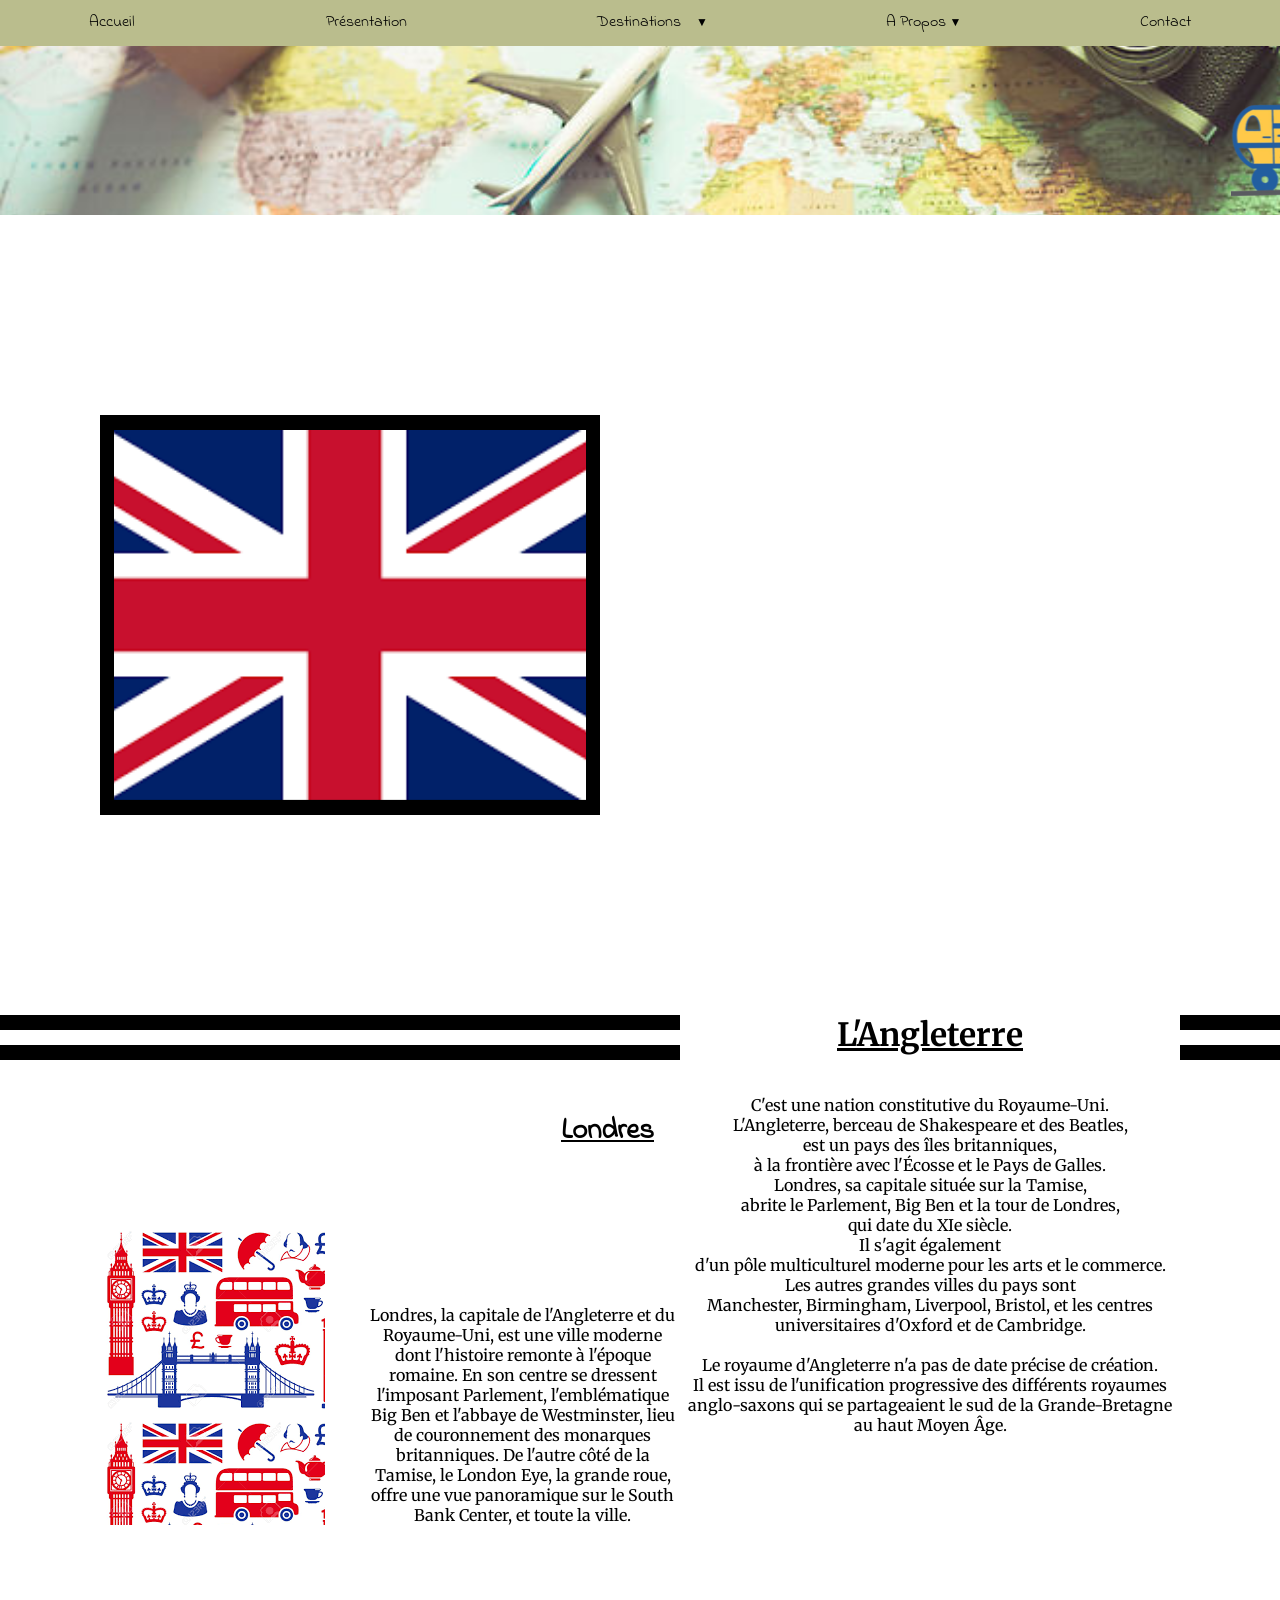
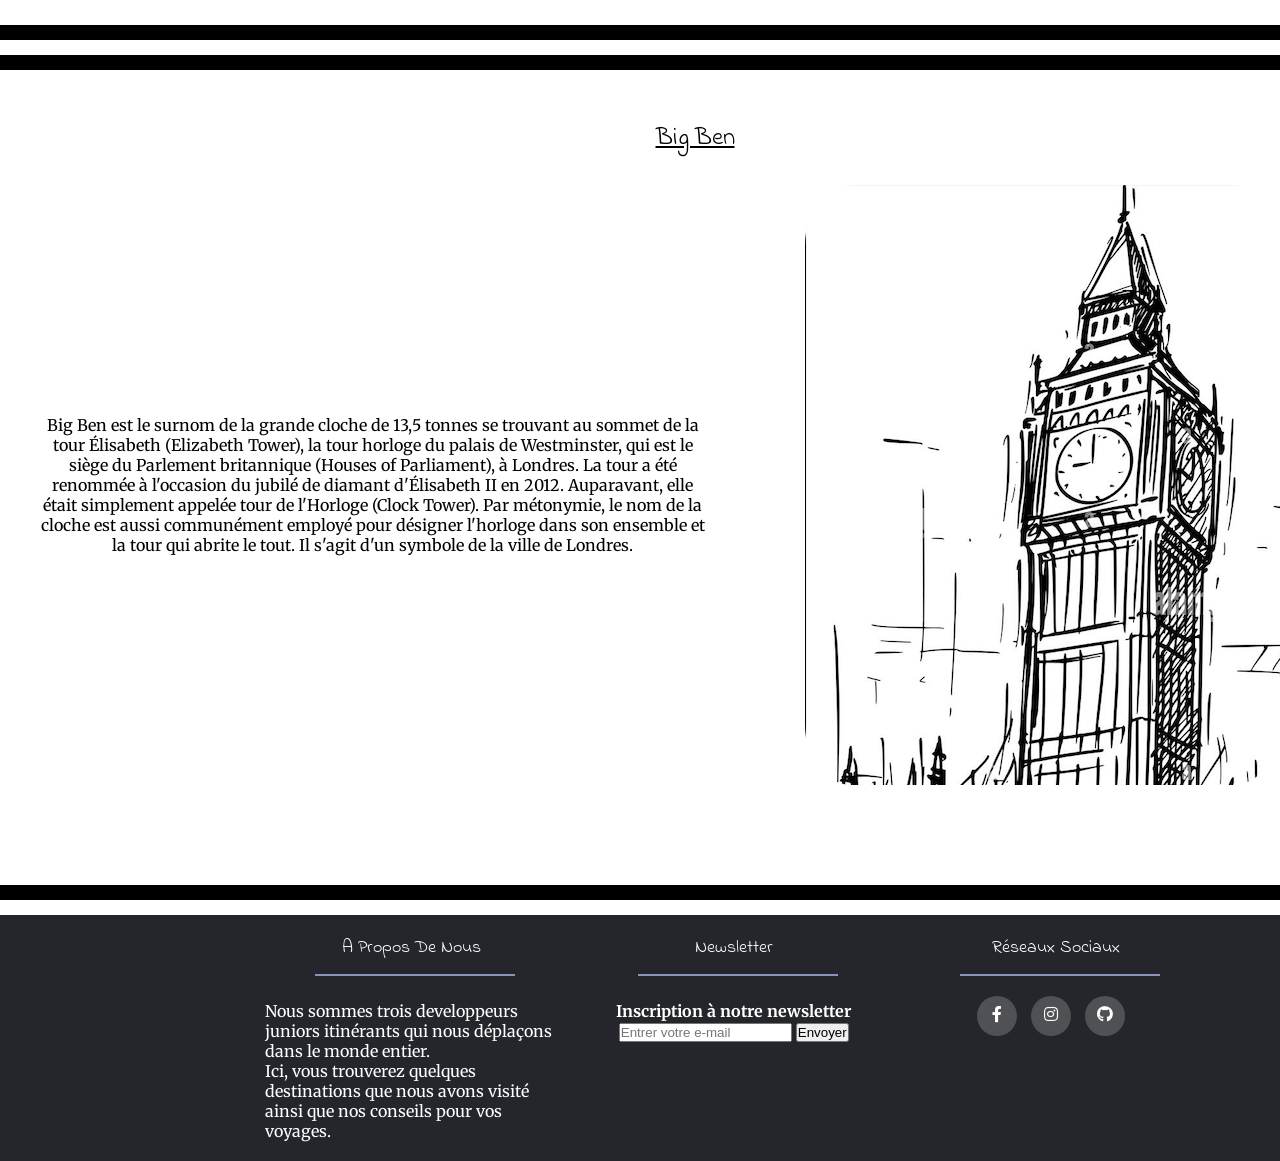
<file: voyages/voyages/voyage7.html>
<!DOCTYPE html>
<html lang="en">
<head>
    <head>
        <meta charset="UTF-8">
        <title>Angleterre</title>
        <link rel="stylesheet" href="../css/voyage7.css">
        <link rel="stylesheet" type="text/css" href="https://cdnjs.cloudflare.com/ajax/libs/font-awesome/5.15.4/css/all.min.css">
        <link rel="preconnect" href="https://fonts.googleapis.com">
<link rel="preconnect" href="https://fonts.gstatic.com" crossorigin>
<link href="https://fonts.googleapis.com/css2?family=Merriweather&display=swap" rel="stylesheet">
    </head>
<body>
    <header>
      <nav>
        <div class="conteneur-nav">
            <label for="mobile">Menu</label>
            <input type="checkbox" id="mobile" role="button">
            <ul>
                <li><a href="../index.html">Accueil &ensp;</a>
                </li>
                <li><a href="voyage1.html">Présentation &ensp;</a>
                </li>
                <li class="deroulant"><a href="#">Destinations &ensp;</a>
                    <ul class="sous">
                        <li><a href="voyage5.html">Europe</a></li>
                        <li><a href="voyage6.html">Amérique du Nord</a></li>
                    </ul>
                </li>
                <li class="deroulant"><a href="voyage3.html">A Propos</a>
                    <ul class="sous">
                        <li><a href="voyage3.html">La Team</a></li>
                        <li><a href="#ancrage-Meline">Méline</a></li>
                        <li><a href="#ancrage-Sirine">Sirine</a></li>
                        <li><a href="#ancrage-Olivier">Olivier</a></li>
                    </ul>
                </li>
                <li><a href="voyage4.html">Contact</a></li>
            </ul>
        </div>
    </nav>
    
        <div class="boite1">
          <marquee width="100%" scrollamount="2" scrolldelay="">
            <!-- L'objet parcourt 2px chaque 10ms -->
            <img src="../img/Logoang.png">
          </marquee>
        </div>
      </header>

    <div id="conteneur">
        <div class="boite3"></div>
        <div class="boite4">
            <h1><U>L'Angleterre</U></h1>
            <p> C'est une nation constitutive du Royaume-Uni. <br>
                L'Angleterre, berceau de Shakespeare et des Beatles, <br>
                 est un pays des îles britanniques, <br>
                à la frontière avec l'Écosse et le Pays de Galles. <br>
                 Londres, sa capitale située sur la Tamise, <br>
                abrite le Parlement, Big Ben et la tour de Londres, <br>
                 qui date du XIe siècle. <br> 
                 Il s'agit également <br>
                d'un pôle multiculturel moderne pour les arts et le commerce. <br>
                 Les autres grandes villes du pays sont <br>
                Manchester, Birmingham, Liverpool, Bristol, et les centres universitaires d'Oxford et de Cambridge. <br> <br>
                Le royaume d'Angleterre n'a pas de date précise de création. <br>
                Il est issu de l'unification progressive des différents royaumes <br>
                anglo-saxons qui se partageaient le sud de la Grande-Bretagne au haut Moyen Âge.
            </p>
        </div>
</div>
    
    
    <div class="bande"></div>
    <div class="bande1"></div>

    <div class="londres">
        <h3><U>Londres</U></h3>
    </div>

    <div id="conteneur1">
        <div class="text"></div>
        <div class="text1">
            <p> <br> <br>  Londres, la capitale de l'Angleterre et du Royaume-Uni,
                 est une ville moderne dont l'histoire remonte à l'époque romaine. 
                 En son centre se dressent l'imposant Parlement, l'emblématique Big Ben 
                 et l'abbaye de Westminster, lieu de couronnement des monarques britanniques.
                  De l'autre côté de la Tamise, le London Eye, la grande roue, offre une vue 
                  panoramique sur le South Bank Center, et toute la ville.</p>
        </div>
    </div>
 
    <div class="bande2"></div>
    <div class="bande3"></div>
    

    <div class="monu">
       
            <U>Big Ben</U></h3>
    </div>
    <div id="conteneur1">
        <div class="text2">
            <p class="lo">Big Ben est le surnom de la grande cloche de 13,5 tonnes se trouvant au sommet de la tour Élisabeth
            (Elizabeth Tower), la tour horloge du palais de Westminster, qui est le siège du Parlement britannique 
            (Houses of Parliament), à Londres. La tour a été renommée à l'occasion du jubilé de diamant d'Élisabeth II en 2012.
             Auparavant, elle était simplement appelée tour de l'Horloge (Clock Tower). Par métonymie, le nom de la cloche est
              aussi communément employé pour désigner l'horloge dans son ensemble et la tour qui abrite le tout.
               Il s'agit d'un symbole de la ville de Londres. </p>
        </div>
        <div class="text3"></div>
    </div>
    
    <div class="bande4"></div>

     <!-- Footer -->
     <footer class=footer>
        <div class="container">
            <div class="row">
                <div class="footer1">
                    <h4>A propos de nous</h4>
                    <p class="pfooter">Nous sommes trois developpeurs juniors itinérants qui nous déplaçons dans le
                        monde entier. <br>
                        Ici, vous trouverez quelques destinations que nous avons visité ainsi que nos conseils pour vos
                        voyages.
                    </p>
                </div>

                <div class="footer1">
                    <h4>Newsletter</h4>
                    <label for="email" class="mb-3"><b>
                            <p class="pfooter1"> Inscription à notre newsletter</p>
                        </b></label>
                    <input type="email" class="form-control form-control-lg" placeholder="Entrer votre e-mail"
                        id="email">
                    <button type="button"
                        class="btn btn-primary btn-lg btn-block my-2 Subscribe mt-4 mb-3">Envoyer</button>
                </div>

                <div class="footer1">
                    <h4>Réseaux sociaux</h4>
                    <div class="s-links">
                        <a href="#"><i class="fab fa-facebook-f"></i></a></li>
                        <a href="#"><i class="fab fa-instagram"></i></a></li>
                        <a href="https://github.com/olivier-dagostino/voyages"> <i class="fab fa-github"></i></a>
                    </div>
                </div>
            </div>
        </div>
    </footer>
    <!--Fin du footer-->


    
</body>
</html>
</file>
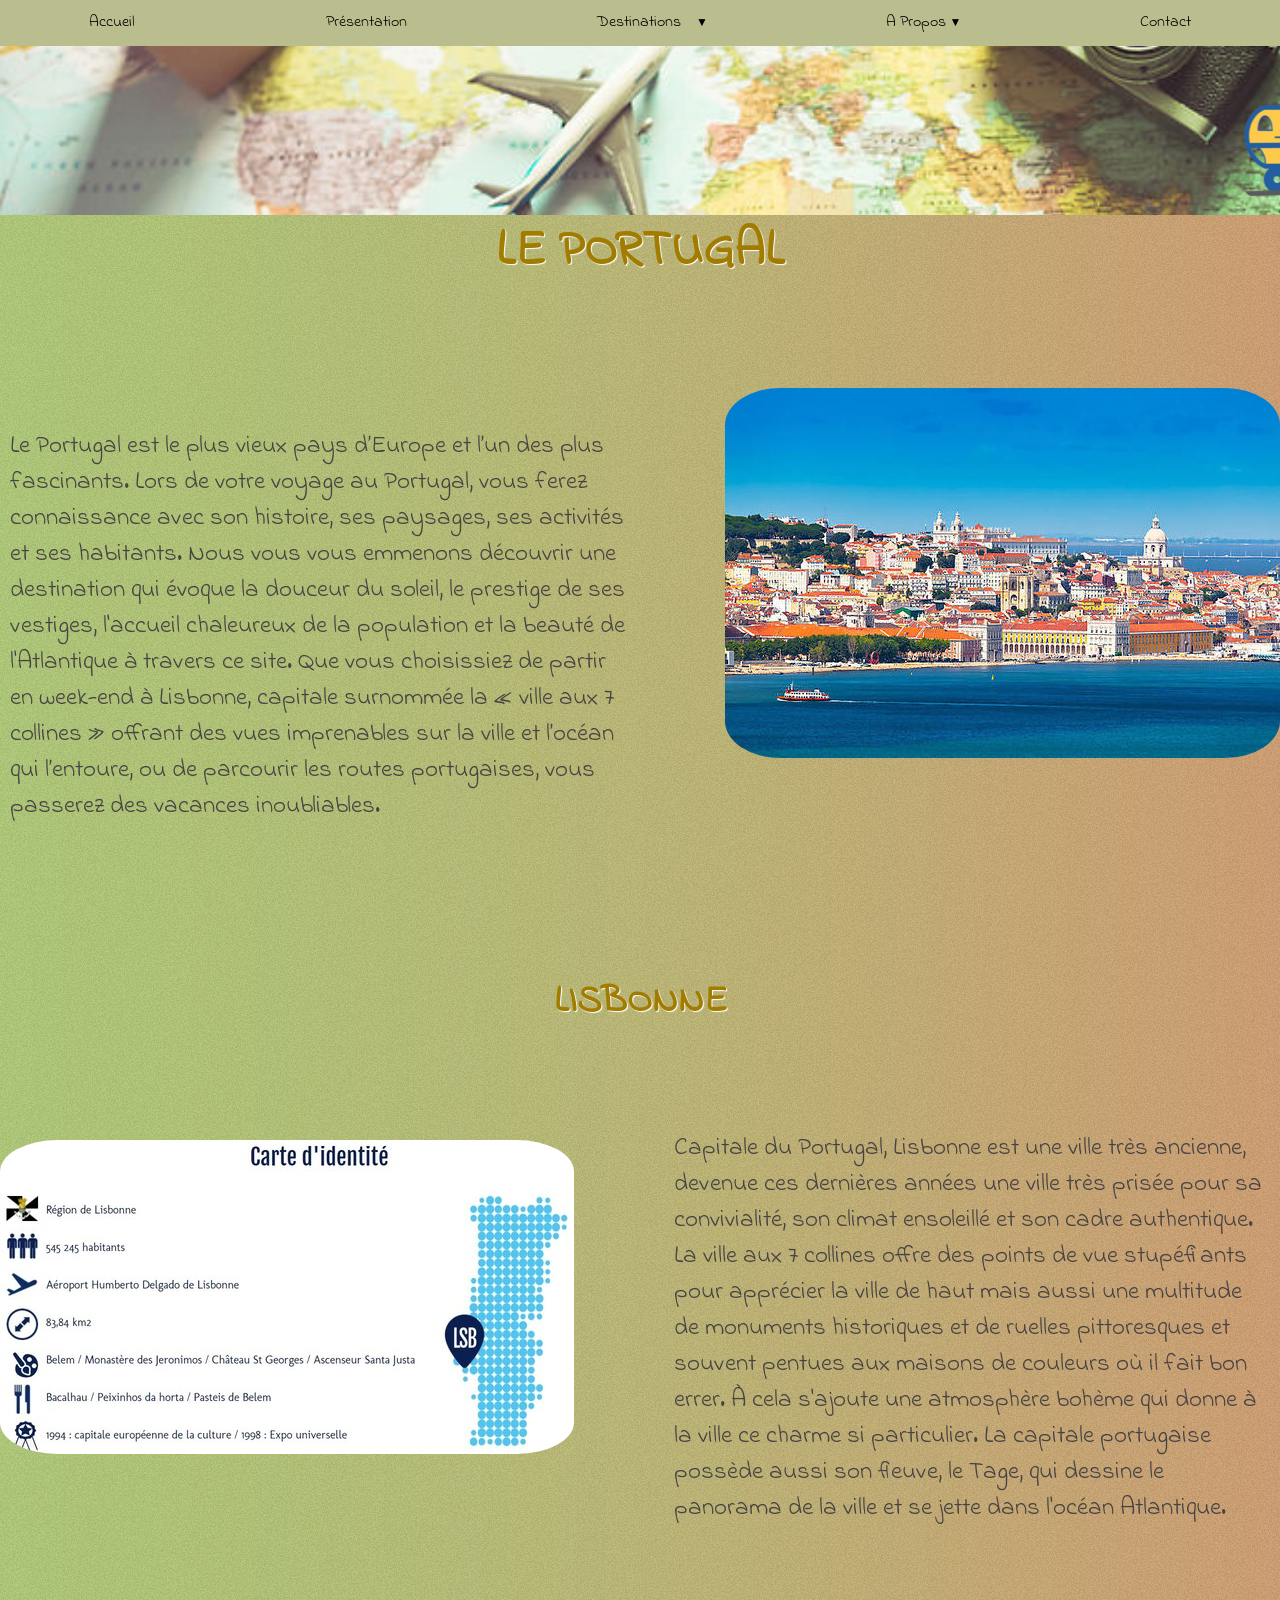
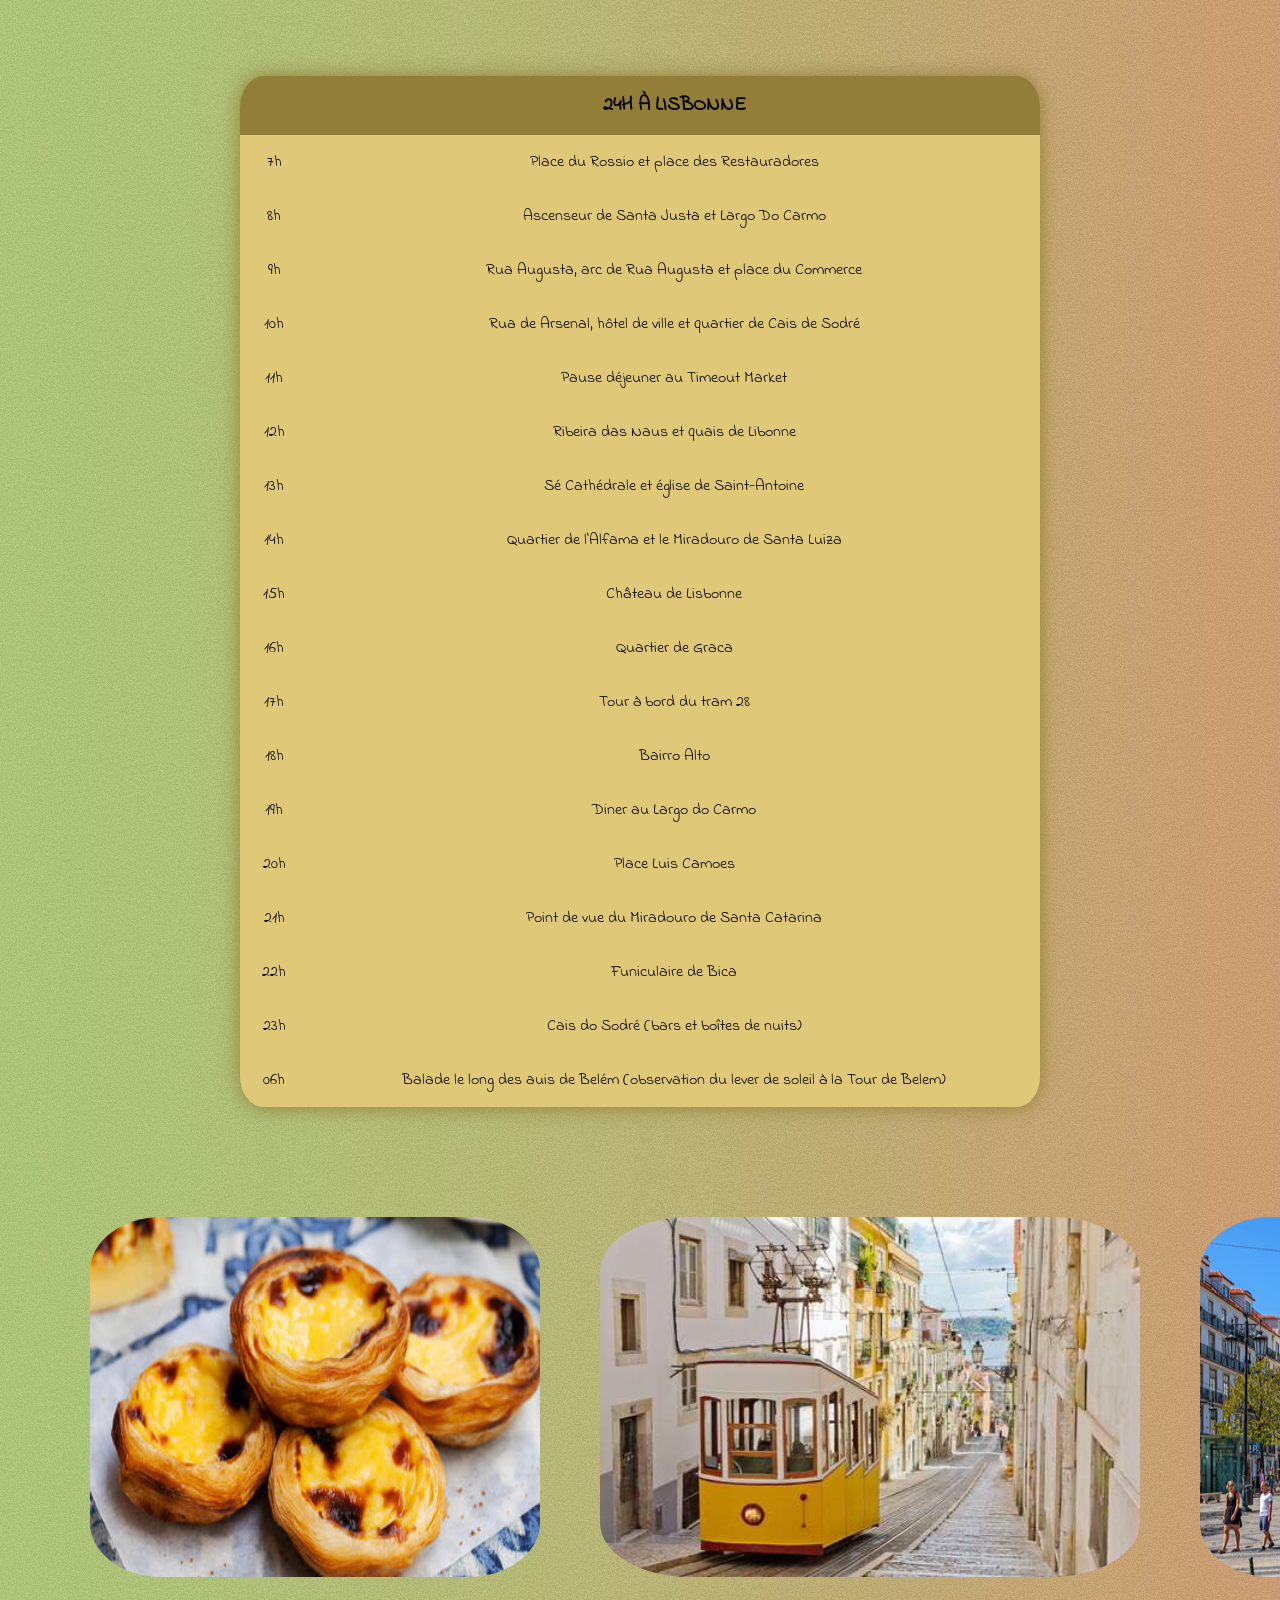
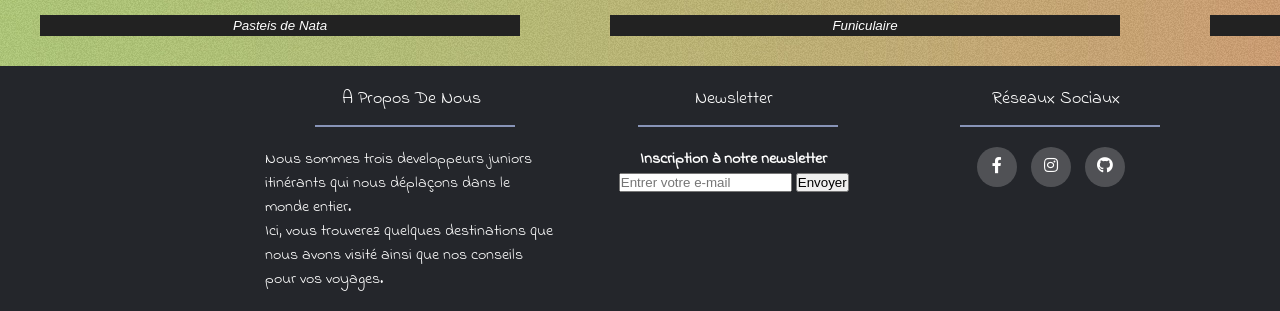
<file: voyages/voyages/voyage8.html>
<!DOCTYPE html>
<html lang="en">
<head>
    <meta charset="UTF-8">
    <meta http-equiv="X-UA-Compatible" content="IE=edge">
    <meta name="viewport" content="width=device-width, initial-scale=1.0">
    <link rel="stylesheet" href="../css/voyage8.css">
    <link rel="stylesheet" href="https://cdnjs.cloudflare.com/ajax/libs/font-awesome/5.15.4/css/all.min.css">
    <title>Portugal</title>
</head>
<body>

    <header>   
        <nav>
            <div class="conteneur-nav">
                <label for="mobile">Menu</label>
                <input type="checkbox" id="mobile" role="button">
                <ul>
                    <li><a href="../index.html">Accueil &ensp;</a>
                    </li>
                    <li><a href="voyage1.html">Présentation &ensp;</a>
                    </li>
                    <li class="deroulant"><a href="#">Destinations &ensp;</a>
                        <ul class="sous">
                            <li><a href="voyage5.html">Europe</a></li>
                            <li><a href="voyage6.html">Amérique du Nord</a></li>
                        </ul>
                    </li>
                    <li class="deroulant"><a href="voyage3.html">A Propos</a>
                        <ul class="sous">
                            <li><a href="voyage3.html">La Team</a></li>
                            <li><a href="#ancrage-Meline">Méline</a></li>
                            <li><a href="#ancrage-Sirine">Sirine</a></li>
                            <li><a href="#ancrage-Olivier">Olivier</a></li>
                        </ul>
                    </li>
                    <li><a href="voyage4.html">Contact</a></li>
                </ul>
            </div>
        </nav>
          <div class="boite1"> <marquee width="100%" scrollamount="2" scrolldelay="">
            <!-- L'objet parcourt 2px chaque 10ms -->
            <img src="../img/Logo-Portugal.png">
         </marquee></div>
    </header>
    

    <main class="background">
        <h2>LE PORTUGAL</h2>
        <div class="intro">
            <div class="introtext">
                
                <p class="Text1">
                    Le Portugal est le plus vieux pays d’Europe et l’un des plus fascinants. Lors de votre voyage  au  Portugal, 
                    vous ferez connaissance avec son histoire, ses paysages, ses activités et ses habitants. 
                    Nous vous vous emmenons découvrir une destination qui évoque la douceur du soleil, le prestige de ses vestiges, 
                    l'accueil chaleureux de la population et la beauté de l'Atlantique à travers ce site. 
                    Que vous choisissiez de partir en week-end à Lisbonne, capitale surnommée la « ville aux 7 collines » offrant des vues 
                    imprenables sur la ville et l’océan qui l’entoure, 
                    ou de parcourir les routes portugaises, vous passerez des vacances inoubliables.
                </p>
            </div>
    
            <div class="pict1">
                <img src="../img/intro.jpg" alt="">
            </div>

        </div>
        

        <h3>LISBONNE</h3>
                    
            <div class="contain1">

                <div class="pict2">
                    <img src="../img/pic1.jpg" alt="infographie lisbonne">
                </div>

                <div class="Text2">
                    <p>Capitale du Portugal, Lisbonne est une ville très ancienne, 
                        devenue ces dernières années une ville très prisée pour sa convivialité, 
                        son climat ensoleillé et son cadre authentique.
                        La ville aux 7 collines offre des points de vue stupéfiants pour apprécier la ville de haut 
                        mais aussi une multitude de monuments historiques et de ruelles pittoresques et souvent pentues aux maisons de couleurs où il fait bon errer. 
                        À cela s'ajoute une atmosphère bohème qui donne à la ville ce charme si particulier. 
                        La capitale portugaise possède aussi son fleuve, le Tage, qui dessine le panorama de la ville et se jette dans l'océan Atlantique.
                    </p> 
                </div>

            </div>



            <div class=table>
                <table>

                    <tbody>      
                    
                        <thead>
                            <tr>
                                <th></th>
                                <th style="text-align: center; vertical-align: middle;">24H À LISBONNE</th>
                            
                            </tr>
                        </thead>
                
                
                
                        <tr>
                            <td style="text-align: center; vertical-align: middle;" class=heure>7h</td>
                            <td style="text-align: center; vertical-align: middle;" class="event">Place du Rossio et place des Restauradores</td>

                        
                        
                        </tr>
            
                        <tr>
                            <td style="text-align: center; vertical-align: middle;" class="heure">8h</td>
                            <td style="text-align: center; vertical-align: middle;" class="event">Ascenseur de Santa Justa et Largo Do Carmo</td>

                        
                        </tr>

                        <tr>
                            <td style="text-align: center; vertical-align: middle;" class="heure">9h</td>
                            <td style="text-align: center; vertical-align: middle;" class="event">Rua Augusta, arc de Rua Augusta et place du Commerce</td>

                        
                        </tr>

                        <tr>
                            <td style="text-align: center; vertical-align: middle;" class="heure">10h</td>
                            <td style="text-align: center; vertical-align: middle;" class="event">Rua de Arsenal, hôtel de ville et quartier de Cais de Sodré</td>

                        
                        </tr>

                        <tr>
                            <td style="text-align: center; vertical-align: middle;" class="heure">11h</td>
                            <td style="text-align: center; vertical-align: middle;" class="event">Pause déjeuner au Timeout Market</td>

                        
                        </tr>

                        <tr>
                            <td style="text-align: center; vertical-align: middle;" class="heure">12h</td>
                            <td style="text-align: center; vertical-align: middle;" class="event">Ribeira das Naus et quais de Libonne</td>

                        
                        </tr>

                        <tr>
                            <td style="text-align: center; vertical-align: middle;" class="heure">13h</td>
                            <td style="text-align: center; vertical-align: middle;" class="event">Sé Cathédrale et église de Saint-Antoine</td>

                        
                        </tr>

                        <tr>
                            <td style="text-align: center; vertical-align: middle;" class="heure">14h</td>
                            <td style="text-align: center; vertical-align: middle;" class="event">Quartier de l'Alfama et le Miradouro de Santa Luiza</td>

                        
                        </tr>

                        <tr>
                            <td style="text-align: center; vertical-align: middle;" class="heure">15h</td>
                            <td style="text-align: center; vertical-align: middle;" class="event">Château de Lisbonne</td>

                        
                        </tr>

                        <tr>
                            <td style="text-align: center; vertical-align: middle;" class="heure">16h</td>
                            <td style="text-align: center; vertical-align: middle;" class="event">Quartier de Graca</td>

                        
                        </tr>

                        <tr>
                            <td style="text-align: center; vertical-align: middle;" class="heure">17h</td>
                            <td style="text-align: center; vertical-align: middle;" class="event">Tour à bord du tram 28</td>

                        
                        </tr>

                        <tr>
                            <td style="text-align: center; vertical-align: middle;" class="heure">18h</td>
                            <td style="text-align: center; vertical-align: middle;" class="event">Bairro Alto</td>

                        
                        </tr>

                        <tr>
                            <td style="text-align: center; vertical-align: middle;" class="heure">19h</td>
                            <td style="text-align: center; vertical-align: middle;" class="event">Diner au Largo do Carmo</td>

                        
                        </tr>

                        <tr>
                            <td style="text-align: center; vertical-align: middle;" class="heure">20h</td>
                            <td style="text-align: center; vertical-align: middle;" class="event">Place Luis Camoes</td>

                        
                        </tr>

                        <tr>
                            <td style="text-align: center; vertical-align: middle;" class="heure">21h</td>
                            <td style="text-align: center; vertical-align: middle;" class="event">Point de vue du Miradouro de Santa Catarina</td>

                        
                        </tr>

                        <tr>
                            <td style="text-align: center; vertical-align: middle;" class="heure">22h</td>
                            <td style="text-align: center; vertical-align: middle;" class="event">Funiculaire de Bica</td>

                        
                        </tr>

                        <tr>
                            <td style="text-align: center; vertical-align: middle;" class="heure">23h</td>
                            <td style="text-align: center; vertical-align: middle;" class="event">Cais do Sodré (bars et boîtes de nuits)</td>

                        
                        </tr>

                        <tr>
                            <td style="text-align: center; vertical-align: middle;" class="heure">06h</td>
                            <td style="text-align: center; vertical-align: middle;" class="event">Balade le long des auis de Belém (observation du lever de soleil à la Tour de Belem)</td>

                        
                        </tr>
                    </tbody>
                </table> 
            </div>


            <div class="SPPict">
                <div class=image>
                    <figure>
                        <img id="pict3" src="../img/pict3.jpg" 
                        alt="Pasteis de nata">
                        <figcaption><center>Pasteis de Nata</center></figcaption>
                    </figure>
                </div>

                <div class=image>

                    <img id="pict4" src="../img/pict4.jpeg" 
                        alt="Funiculaire">
                        <figcaption><center>Funiculaire</center></figcaption>
                    </figure>
                </div>

                <div class=image>

                    <img id="pict5" src="../img/pict5.jpg" 
                        alt="Quartier Luis do Camoes">
                        <figcaption><center>Quartier Luis do Camoes</center></figcaption>
                    </figure>

                </div>
            </div>
    </main>

    <!-- Footer -->
    <footer class=footer>
        <div class="container">
            <div class="row">
                <div class="footer1">
                    <h4>A propos de nous</h4>
                    <p class="pfooter">Nous sommes trois developpeurs juniors itinérants qui nous déplaçons dans le
                        monde entier. <br>
                        Ici, vous trouverez quelques destinations que nous avons visité ainsi que nos conseils pour vos
                        voyages.
                    </p>
                </div>

                <div class="footer1">
                    <h4>Newsletter</h4>
                    <label for="email" class="mb-3"><b>
                            <p class="pfooter1"> Inscription à notre newsletter</p>
                        </b></label>
                    <input type="email" class="form-control form-control-lg" placeholder="Entrer votre e-mail"
                        id="email">
                    <button type="button"
                        class="btn btn-primary btn-lg btn-block my-2 Subscribe mt-4 mb-3">Envoyer</button>
                </div>

                <div class="footer1">
                    <h4>Réseaux sociaux</h4>
                    <div class="s-links">
                        <a href="#"><i class="fab fa-facebook-f"></i></a>
                        <a href="#"><i class="fab fa-instagram"></i></a>
                        <a href="https://github.com/olivier-dagostino/voyages"> <i class="fab fa-github"></i></a>
                    </div>
                </div>
            </div>
        </div>
    </footer>
    <!--Fin du footer-->


</body>
</html>
</file>
<file: voyages/index.css>
@import url('https://fonts.googleapis.com/css2?family=Indie+Flower&display=swap');
body {
    font-family: 'Indie Flower', cursive;
}
/* Body */

    /* Header */

   /* Nav */
/*Reset CSS*/
*{
    margin: 0px;
    padding: 0px;
}
nav{
    width: auto;
    margin: 0 auto;
    background-color: rgb(10, 25, 87);
    position: sticky;
    top: 0px;
}

.conteneur-nav{
    position: absolute;
    width: 100%;
}
nav input[type=checkbox]{
    display: none;
}
nav label{
    display: inline-block;
    width: auto;
    padding: 10px 0px;
    text-align: center;
    background-color: rgba(128, 128, 128, 0.516);
}
nav ul{
    display: none;
    list-style-type: none;
    background-color: #555;
}
nav input[type=checkbox]:checked + ul{
    display: flex;
    flex-flow : column wrap;
}
nav ul li{
    flex: 1 1 auto;
    text-align: center;
}
nav > div > ul > li > a{
    color: rgba(128, 128, 128, 0.516);
}
nav a{
    display: block;
    text-decoration: none;
    color: black;
    padding: 10px 0px;
}
.sous{
    display: flex;
    flex-flow: column wrap;
    z-index: 1000;
}

.sous li{
    flex: 1 1 auto;
    text-align: left;
}
.sous a{
    padding: 10px;
    background-color: RGBa(200,200,200,0.8);
}

@media screen and (min-width: 980px){
    .conteneur-nav{
        position: static;
    }
    nav label, nav input{
        display: none;
    }
    nav input[type=checkbox]:checked + ul, nav ul{
        display: flex;
        flex-flow: row wrap;
        background-color: #babd8D;
    }
    nav ul li{
        position: relative;
    }
    nav > div > ul > li > a{
        color: black;
    }
    nav a{
        border-bottom: 2px solid transparent;
    }
    nav a:hover{
        color: rgb(145, 95, 2);
        border-bottom: 2px solid gold;
    }
    .sous{
        display: none;
        box-shadow: 0px 1px 2px #CCC;
        background-color: white;
        position: absolute;
        width: 100%;
    }
    nav > div > ul li:hover .sous{
        display: flex;
        flex-flow: column wrap;
    }
    .sous a{
        border-bottom: none;
        background-color: white;
    }
    .sous a:hover{
        border-bottom: none;
        background-color: RGBa(200,200,200,0.1);
    }
    .deroulant > a::after{
        content:" ▼";
        font-size: 12px;
    }
}

.boite1{
    width: auto;
    height: auto;
    background-image: url(img/bande1.png);
  
}

.Texte{
    margin-top: 20px;
    margin-bottom: 20px;
    font-size: 35px;
}
.conteneur{
    display: flex;
}
.centerBox{
  display: flex;
  justify-content: center;
  align-items: center;
  height: 300px;
  margin-left: 287px;
  background-color: #b0f2b6;
  width: 25%;
  margin-top: 50px;
  margin-right: -50px;
  border-radius: 5%;
  
}
.centerBox4 {
  display: flex;
  justify-content: left;
  align-items: center;
  height: 300px;
  margin-left: 200px;
  background-color: #b0f2b6;
  width: 25%;
  margin-top: 50px;
  border-radius: 5%;
 
}

h1{
    text-align: center;
}

.Accueil{
    height: 300px;
    width: 460px;
    background: url("http://ohlookawebsite.com/bathroomtestfull.jpg") no-repeat center center;
    display: flex;
    justify-content: center;
    align-items: center;
    position: relative;
    border-radius: 5%;
}
.Accueil:after{
    position: absolute;
    top: 0;
    left: 0;
    right: 0;
    bottom: 0;
    background: #a29ca9;
    background: -moz-linear-gradient(-45deg, #a29ca9 0%, #95909b 99%); /* FF3.6-15 */
background: -webkit-linear-gradient(-45deg, #a29ca9 0%,#95909b 99%); /* Chrome10-25,Safari5.1-6 */
background: linear-gradient(135deg, #a29ca9 0%,#95909b 99%); /* W3C, IE10+, FF16+, Chrome26+, Opera12+, Safari7+ */
filter: progid:DXImageTransform.Microsoft.gradient( startColorstr='#a29ca9', endColorstr='#95909b',GradientType=1 ); /* IE6-9 fallback on horizontal gradient */
  content: '';
  opacity: 0;
    -webkit-transition: opacity 0.9s ease 0s; 
    border-radius: 5%;
}
.Accueil:hover:after{
    opacity: 0.4;
}
  .Accueil h1{
    color:white;
    font-size: 50px;
    letter-spacing: 2px;
    -webkit-transition: all 0.15s ease 0s; 
    position: relative;
    z-index: 10;
} 
  .Accueil:hover h1{
    transform: translateY(-10px);
  }
  .Accueil button{
    position: absolute;
    transform: translatey(60px);
    -webkit-appearance: none;
    border: none;
    background: none;
    color:white;
    width: 250px;
    height:50px;
    font-size: 20px;
    padding: 0;
    margin: 0;
    outline: none;
    z-index: 10;
  }
  .Accueil button span{
    display: block;
    position: relative;
    line-height: 50px;
    height: 50px;
    cursor: pointer;
  }
  .Accueil button > span:after{
    content:'';
    position: absolute;
    top:0;
    left: 50%;
    width: 20px;
    height: 0;
    
    border: 1px solid white;
    border-left: none;
    border-bottom: none;
    
        transition: height 0.15s ease-out, width 0.15s ease-out 0.15s;
  }
  .Accueil:hover button > span:after{
    width: calc(50% - 1px);
    height: calc(100% - 2px);
    transition: width 0.15s ease-out, height 0.15s ease-out 0.15s;
  } 
  .Accueil button > span:before{
    content:'';
    position: absolute;
    top:0;
    right: 50%;
    width: 20px;
    height: 0;
    
    border: 1px solid white;
    border-right: none;
    border-bottom: none;
    
        transition: height 0.15s ease-out, width 0.15s ease-out 0.15s;
  } 
  .Accueil:hover button > span:before{
    width: calc(50% - 1px);
    height: calc(100% - 2px);
    transition: width 0.15s ease-out, height 0.15s ease-out 0.15s;
  }
  .Accueil button > span > span:before{
    content:'';
    position: absolute;
    bottom:0;
    right: 0%;
    width: 1px;
    height: 1px;
    opacity: 0;
    
  }  
  .Accueil :hover button > span > span:before{
    opacity: 1;
    border-bottom: 1px solid white;
    width: calc(50%);
    height: 1px;
    transition: opacity 0s ease-out 0.29s, width 0.15s ease-out 0.3s;
  }  
  .Accueil button > span > span:after{
    content:'';
    position: absolute;
    bottom:0;
    left: 0%;
    width: 1px;
    height: 1px;
    opacity: 0;
    
  }  
  .Accueil:hover button > span > span:after{
    opacity: 1;
    border-bottom: 1px solid white;
    width: calc(50%);
    height: 1px;
    transition: opacity 0s ease-out 0.29s, width 0.15s ease-out 0.3s;
  } 
  .Accueil button > span > span > span{
    transition: color 0.15s ease-out 0.3s;
    color: transparent;
  } 
  .Accueil:hover button > span > span > span{
    color:white;
  }  
  .Accueil button > span > span > span:after{
    position: absolute;
    top:0;left:0;right:0;bottom:0;
    color:#1f2e4d;
    content: attr(data-attr-span);
    width: 0%;
    height: 100%;
    background:white;
    white-space: nowrap;
    text-align: center;
    margin: auto;
    overflow: hidden;
    display: flex;
    justify-content: center;
    transition: width 0.2s;
  }  
  .Accueil button:hover > span > span > span:after{
    width: auto;
  }

  .Présentation{
    height: 300px;
    width: 460px;
    background: url("http://ohlookawebsite.com/bathroomtestfull.jpg") no-repeat center center;
    display: flex;
    justify-content: center;
    align-items: center;
    position: relative;
}
.Présentation:after{
    position: absolute;
    top: 0;
    left: 0;
    right: 0;
    bottom: 0;
    background: #a29ca9;
    background: -moz-linear-gradient(-45deg, #a29ca9 0%, #95909b 99%); /* FF3.6-15 */
background: -webkit-linear-gradient(-45deg, #a29ca9 0%,#95909b 99%); /* Chrome10-25,Safari5.1-6 */
background: linear-gradient(135deg, #a29ca9 0%,#95909b 99%); /* W3C, IE10+, FF16+, Chrome26+, Opera12+, Safari7+ */
filter: progid:DXImageTransform.Microsoft.gradient( startColorstr='#a29ca9', endColorstr='#95909b',GradientType=1 ); /* IE6-9 fallback on horizontal gradient */
  content: '';
  opacity: 0;
    -webkit-transition: opacity 0.9s ease 0s; 
    border-radius: 5%;
}
.Présentation:hover:after{
    opacity: 0.4;
}
  .Présentation h1{
    color:white;
    font-size: 50px;
    letter-spacing: 2px;
    -webkit-transition: all 0.15s ease 0s; 
    position: relative;
    z-index: 10;
}
  .Présentation:hover h1{
    transform: translateY(-10px);
}
  .Présentation button{
    position: absolute;
    transform: translatey(60px);
    -webkit-appearance: none;
    border: none;
    background: none;
    color:white;
    width: 250px;
    height:50px;
    font-size: 20px;
    padding: 0;
    margin: 0;
    outline: none;
    z-index: 10;
    
}
  .Présentation button span{
    display: block;
    position: relative;
    line-height: 50px;
    height: 50px;
    cursor: pointer;
    
} 
  .Présentation button > span:after{
    content:'';
    position: absolute;
    top:0;
    left: 50%;
    width: 20px;
    height: 0;
    
    border: 1px solid white;
    border-left: none;
    border-bottom: none;
    
        transition: height 0.15s ease-out, width 0.15s ease-out 0.15s;
}
  .Présentation:hover button > span:after{
    width: calc(50% - 1px);
    height: calc(100% - 2px);
    transition: width 0.15s ease-out, height 0.15s ease-out 0.15s;
}  
  .Présentation button > span:before{
    content:'';
    position: absolute;
    top:0;
    right: 50%;
    width: 20px;
    height: 0;
    
    border: 1px solid white;
    border-right: none;
    border-bottom: none;
    
        transition: height 0.15s ease-out, width 0.15s ease-out 0.15s;
}  
  .Présentation:hover button > span:before{
    width: calc(50% - 1px);
    height: calc(100% - 2px);
    transition: width 0.15s ease-out, height 0.15s ease-out 0.15s;
}
  .Présentation button > span > span:before{
    content:'';
    position: absolute;
    bottom:0;
    right: 0%;
    width: 1px;
    height: 1px;
    opacity: 0;
    
}  
  .Présentation :hover button > span > span:before{
    opacity: 1;
    border-bottom: 1px solid white;
    width: calc(50%);
    height: 1px;
    transition: opacity 0s ease-out 0.29s, width 0.15s ease-out 0.3s;
}  
  .Présentation button > span > span:after{
    content:'';
    position: absolute;
    bottom:0;
    left: 0%;
    width: 1px;
    height: 1px;
    opacity: 0;
    
} 
  .Présentation:hover button > span > span:after{
    opacity: 1;
    border-bottom: 1px solid white;
    width: calc(50%);
    height: 1px;
    transition: opacity 0s ease-out 0.29s, width 0.15s ease-out 0.3s;
}  
  .Présentation button > span > span > span{
    transition: color 0.15s ease-out 0.3s;
    color: transparent;
}  
  .Présentation:hover button > span > span > span{
    color:white;
} 
  .Présentation button > span > span > span:after{
    position: absolute;
    top:0;left:0;right:0;bottom:0;
    color:#1f2e4d;
    content: attr(data-attr-span);
    width: 0%;
    height: 100%;
    background:white;
    white-space: nowrap;
    text-align: center;
    margin: auto;
    overflow: hidden;
    display: flex;
    justify-content: center;
    transition: width 0.2s;
}  
  .Présentation button:hover > span > span > span:after{
    width: 100%;
}

/*Fin de boite Plantes*/

/*Debut boites Fleurs*/
.Destination{
    height: 300px;
    width: 460px;
    background: url("http://ohlookawebsite.com/bathroomtestfull.jpg") no-repeat center center;
    display: flex;
    justify-content: center;
    align-items: center;
    position: relative;
}
.Destination:after{
    position: absolute;
    top: 0;
    left: 0;
    right: 0;
    bottom: 0;
    background: #a29ca9;
    background: -moz-linear-gradient(-45deg, #a29ca9 0%, #95909b 99%); /* FF3.6-15 */
background: -webkit-linear-gradient(-45deg, #a29ca9 0%,#95909b 99%); /* Chrome10-25,Safari5.1-6 */
background: linear-gradient(135deg, #a29ca9 0%,#95909b 99%); /* W3C, IE10+, FF16+, Chrome26+, Opera12+, Safari7+ */
filter: progid:DXImageTransform.Microsoft.gradient( startColorstr='#a29ca9', endColorstr='#95909b',GradientType=1 ); /* IE6-9 fallback on horizontal gradient */
  content: '';
  opacity: 0;
    -webkit-transition: opacity 0.9s ease 0s; 
    border-radius: 5%;
}
.Destination:hover:after{
    opacity: 0.4;
}  
  .Destination h1{
    color:white;
    font-size: 50px;
    letter-spacing: 2px;
    -webkit-transition: all 0.15s ease 0s; 
    position: relative;
    z-index: 10;
} 
  .Destination:hover h1{
    transform: translateY(-10px);
}
  .Destination button{
    position: absolute;
    transform: translatey(60px);
    -webkit-appearance: none;
    border: none;
    background: none;
    color:white;
    width: 250px;
    height:50px;
    font-size: 20px;
    padding: 0;
    margin: 0;
    outline: none;
    z-index: 10;
}
  .Destination button span{
    display: block;
    position: relative;
    line-height: 50px;
    height: 50px;
    cursor: pointer;
}
  .Destination button > span:after{
    content:'';
    position: absolute;
    top:0;
    left: 50%;
    width: 20px;
    height: 0;
    
    border: 1px solid white;
    border-left: none;
    border-bottom: none;
    
        transition: height 0.15s ease-out, width 0.15s ease-out 0.15s;
}
  .Destination:hover button > span:after{
    width: calc(50% - 1px);
    height: calc(100% - 2px);
    transition: width 0.15s ease-out, height 0.15s ease-out 0.15s;
}  
  .Destination button > span:before{
    content:'';
    position: absolute;
    top:0;
    right: 50%;
    width: 20px;
    height: 0;
    
    border: 1px solid white;
    border-right: none;
    border-bottom: none;
    
        transition: height 0.15s ease-out, width 0.15s ease-out 0.15s;
}  
  .Destination:hover button > span:before{
    width: calc(50% - 1px);
    height: calc(100% - 2px);
    transition: width 0.15s ease-out, height 0.15s ease-out 0.15s;
}
.Destination button > span > span:before{
    content:'';
    position: absolute;
    bottom:0;
    right: 0%;
    width: 1px;
    height: 1px;
    opacity: 0;
    
}
.Destination :hover button > span > span:before{
    opacity: 1;
    border-bottom: 1px solid white;
    width: calc(50%);
    height: 1px;
    transition: opacity 0s ease-out 0.29s, width 0.15s ease-out 0.3s;
}  
  .Destination button > span > span:after{
    content:'';
    position: absolute;
    bottom:0;
    left: 0%;
    width: 1px;
    height: 1px;
    opacity: 0;
    
  }  
  .Destination:hover button > span > span:after{
    opacity: 1;
    border-bottom: 1px solid white;
    width: calc(50%);
    height: 1px;
    transition: opacity 0s ease-out 0.29s, width 0.15s ease-out 0.3s;
  }  
  .Destination button > span > span > span{
    transition: color 0.15s ease-out 0.3s;
    color: transparent;
  }  
  .Destination:hover button > span > span > span{
    color:white;
  }  
  .Destination button > span > span > span:after{
    position: absolute;
    top:0;left:0;right:0;bottom:0;
    color:#1f2e4d;
    content: attr(data-attr-span);
    width: 0%;
    height: 100%;
    background:white;
    white-space: nowrap;
    text-align: center;
    margin: auto;
    overflow: hidden;
    display: flex;
    justify-content: center;
    transition: width 0.2s;
  } 
  .Destination button:hover > span > span > span:after{
    width: 100%;
  }

/*Fin de boite Fleurs*/

/*Contient les boites*/

.conteneur1{
    display: flex;
    margin-bottom: 40px;
}
.centerBox1{
    display: flex;
    justify-content: center;
    align-items: center;
    height: 300px;
    margin-left: 287px;
    background-color: #b0f2b6;
    width: 25%;
    margin-top: 50px;
    margin-right: -50px;
    border-radius: 5%;
    
}
.centerBox2{
    display: flex;
    justify-content: left;
    align-items: center;
    height: 300px;
    margin-left: 200px;
    background-color: #b0f2b6;
    width: 25%;
    margin-top: 50px;
    border-radius: 5%;
   
}

/*Fin de contient les boites*/

/*Debut boite Arbustes*/

.Propos{
    height: 300px;
    width: 460px;
    background: url("http://ohlookawebsite.com/bathroomtestfull.jpg") no-repeat center center;
    display: flex;
    justify-content: center;
    align-items: center;
    
    
}



.Propos:hover:after{
    opacity: 0.4;
}  
  .Propos h1{
    color:white;
    font-size: 50px;
    letter-spacing: 2px;
    -webkit-transition: all 0.15s ease 0s; 
    position: relative;
    z-index: 10;
} 
  .Propos:hover h1{
    transform: translateY(-10px);
}
  .Propos button{
    position: absolute;
    transform: translatey(60px);
    -webkit-appearance: none;
    border: none;
    background: none;
    color:white;
    width: 250px;
    height:50px;
    font-size: 20px;
    padding: 0;
    margin: 0;
    outline: none;
    z-index: 10;
}
  .Propos button span{
    display: block;
    position: relative;
    line-height: 50px;
    height: 50px;
    cursor: pointer;
}
  .Propos button > span:after{
    content:'';
    position: absolute;
    top:0;
    left: 50%;
    width: 20px;
    height: 0;
    
    border: 1px solid white;
    border-left: none;
    border-bottom: none;
    
        transition: height 0.15s ease-out, width 0.15s ease-out 0.15s;
}
  .Propos:hover button > span:after{
    width: calc(50% - 1px);
    height: calc(100% - 2px);
    transition: width 0.15s ease-out, height 0.15s ease-out 0.15s;
}
  .Propos button > span:before{
    content:'';
    position: absolute;
    top:0;
    right: 50%;
    width: 20px;
    height: 0;
    
    border: 1px solid white;
    border-right: none;
    border-bottom: none;
    
        transition: height 0.15s ease-out, width 0.15s ease-out 0.15s;
} 
  .Propos:hover button > span:before{
    width: calc(50% - 1px);
    height: calc(100% - 2px);
    transition: width 0.15s ease-out, height 0.15s ease-out 0.15s;
}
  .Propos button > span > span:before{
    content:'';
    position: absolute;
    bottom:0;
    right: 0%;
    width: 1px;
    height: 1px;
    opacity: 0;
    
} 
  .Propos :hover button > span > span:before{
    opacity: 1;
    border-bottom: 1px solid white;
    width: calc(50%);
    height: 1px;
    transition: opacity 0s ease-out 0.29s, width 0.15s ease-out 0.3s;
} 
  .Propos button > span > span:after{
    content:'';
    position: absolute;
    bottom:0;
    left: 0%;
    width: 1px;
    height: 1px;
    opacity: 0;
    
}
  .Propos:hover button > span > span:after{
    opacity: 1;
    border-bottom: 1px solid white;
    width: calc(50%);
    height: 1px;
    transition: opacity 0s ease-out 0.29s, width 0.15s ease-out 0.3s;
}
  .Propos button > span > span > span{
    transition: color 0.15s ease-out 0.3s;
    color: transparent;
} 
  .Propos:hover button > span > span > span{
    color:white;
} 
  .Propos button > span > span > span:after{
    position: absolute;
    top:0;left:0;right:0;bottom:0;
    color:#1f2e4d;
    content: attr(data-attr-span);
    width: 0%;
    height: 100%;
    background:white;
    white-space: nowrap;
    text-align: center;
    margin: auto;
    overflow: hidden;
    display: flex;
    justify-content: center;
    transition: width 0.2s;
} 
  .Propos button:hover > span > span > span:after{
    width: 100%;

}

/*Fin de boite Arbustes*/

/*Debut boites Legumes*/

.Contact{
    height: 300px;
    width: 460px;
    background: url("http://ohlookawebsite.com/bathroomtestfull.jpg") no-repeat center center;
    display: flex;
    justify-content: center;
    align-items: center;
   
}


.Contact:hover:after{
    opacity: 0.4;
} 
.Contact h1{
    color:white;
    font-size: 50px;
    letter-spacing: 2px;
    -webkit-transition: all 0.15s ease 0s; 
    position: relative;
    z-index: 10;
}
.Contact:hover h1{
    transform: translateY(-10px);
  }
  .Contact button{
    position: absolute;
    transform: translatey(60px);
    -webkit-appearance: none;
    border: none;
    background: none;
    color:white;
    width: 250px;
    height:50px;
    font-size: 20px;
    padding: 0;
    margin: 0;
    outline: none;
    z-index: 10;
  }
  .Contact button span{
    display: block;
    position: relative;
    line-height: 50px;
    height: 50px;
    cursor: pointer;
  }
  .Contact button > span:after{
    content:'';
    position: absolute;
    top:0;
    left: 50%;
    width: 20px;
    height: 0;
    
    border: 1px solid white;
    border-left: none;
    border-bottom: none;
    
        transition: height 0.15s ease-out, width 0.15s ease-out 0.15s;
  }
  .Contact:hover button > span:after{
    width: calc(50% - 1px);
    height: calc(100% - 2px);
    transition: width 0.15s ease-out, height 0.15s ease-out 0.15s;
  } 
  .Contact button > span:before{
    content:'';
    position: absolute;
    top:0;
    right: 50%;
    width: 20px;
    height: 0;
    
    border: 1px solid white;
    border-right: none;
    border-bottom: none;
    
        transition: height 0.15s ease-out, width 0.15s ease-out 0.15s;
  }
  .Contact:hover button > span:before{
    width: calc(50% - 1px);
    height: calc(100% - 2px);
    transition: width 0.15s ease-out, height 0.15s ease-out 0.15s;
  }
  .Contact button > span > span:before{
    content:'';
    position: absolute;
    bottom:0;
    right: 0%;
    width: 1px;
    height: 1px;
    opacity: 0;
    
  }
  .Contact :hover button > span > span:before{
    opacity: 1;
    border-bottom: 1px solid white;
    width: calc(50%);
    height: 1px;
    transition: opacity 0s ease-out 0.29s, width 0.15s ease-out 0.3s;
  }
  .Contact button > span > span:after{
    content:'';
    position: absolute;
    bottom:0;
    left: 0%;
    width: 1px;
    height: 1px;
    opacity: 0;
    
  }
  .Contact:hover button > span > span:after{
    opacity: 1;
    border-bottom: 1px solid white;
    width: calc(50%);
    height: 1px;
    transition: opacity 0s ease-out 0.29s, width 0.15s ease-out 0.3s;
  }
  .Contact button > span > span > span{
    transition: color 0.15s ease-out 0.3s;
    color: transparent;
  }
  .Contact:hover button > span > span > span{
    color:white;
  }
  .Contact button > span > span > span:after{
    position: absolute;
    top:0;left:0;right:0;bottom:0;
    color:#1f2e4d;
    content: attr(data-attr-span);
    width: 0%;
    height: 100%;
    background:white;
    white-space: nowrap;
    text-align: center;
    margin: auto;
    overflow: hidden;
    display: flex;
    justify-content: center;
    transition: width 0.2s;
  }
  .Contact button:hover > span > span > span:after{
    width: 100%;
  }
  a {
    text-decoration: none;
    color: rgba(0, 0, 0, .0);
    
}
a:hover {
    color: white;
}
a:active{
    color: white;
}


  




/*Footer*/
.container{
  max-width: 1170px;
  margin: auto;
  text-align: center; 
  width: 100%;
  margin-left: 250px; 
}

.row{
  display: flex;
  flex-wrap: wrap;
 
}


.footer{
  background-color: #24262b;
  padding: 20px 0;
  margin: auto;
  
  
}

.footer1{
  width: 25%;
  padding: 0 15px;
  
}

.footer1 h4{

  font-size: 18px;
  color: #ffffff;
  text-transform: capitalize;
  margin-bottom: 35px;
  font-weight: 500;
  position: relative;
  text-align: center;

}

.footer1 h4::before{
  content: '';
  position: absolute;
  left: 0px;
  bottom: -15px;
  background-color: #8894b8;
  height: 2px;
  box-sizing: border-box;
  width: 200px;
  margin-left: 50px;
}



.footer1 .s-links a{
  display: inline-block;
  height: 40px;
  width: 40px;
  background-color: rgba(255,255,255,0.2);
  margin: 0 10px 10px 0;
  text-align: center;
  line-height: 40px;
  border-radius: 50%;
  color: #ffffff;
  transition: all 0.5s ease;
}

.footer1 .s-links a:hover{
  color: #193270;
  background-color: #ffffff;

}

.pfooter{

  color: white;
  text-align: left;
}

.pfooter1{
  color: white;
}

/*FIN FOOTER*/
</file>
<file: app-favorites/app-favorite.css>
/*header*/

header {
    border-radius: 30px;
    background-color: yellow;
    display: flex;
    justify-content: space-between;
}


.titre {
    text-align: center;
}
.header_gauche {
    display: flex;
    align-items: baseline;
}
#logo_oli_dev {
    height: 240px; width: 240px;
}

.morph div img {
    width: 200px;
    height: 150px;
    -webkit-filter: grayscale(0) blur(0px);
    filter: grayscale(0) blur(0px);
    -webkit-transition: all 0.5s ease;
    transition: all 0.5s ease;
  }
  .morph div:hover img {
    width: 150px; /* on affiche l'image au carré */
    height: 150px;
    border-radius: 50%;  /* on arrondit l'image */
    -webkit-transform: rotate(360deg); /* rotation de l'image */
    transform: rotate(360deg);
  }


.header_centre {
    display: flex;
    flex-direction: column;
}

.header_droite {
    display: flex;
    align-items: baseline;
}

nav {
    position: relative;
    top: 113px;
    left: 0px;
    display: flex;
    justify-content: center;
    align-items: flex-end;
    
    list-style: none;
    } 
    nav li {
        width: 105px;
        height: 50px;
        transition: background-position-x 0.6s linear;
        text-align: center;
    } 
    nav li a {
        color: #212121;
        text-decoration: none;
        text-transform: uppercase;
        transition: all 0.45s;
        align-items: flex-end;
    }  
    nav li:hover {
        background: url("[data-uri]%0D%0AIGlkPSJMYXllcl8xIiB4bWxucz0iaHR0cDovL3d3dy53My5vcmcvMjAwMC9zdmciIHhtbG5zOnhs%0D%0AaW5rPSJodHRwOi8vd3d3LnczLm9yZy8xOTk5L3hsaW5rIiB4PSIwcHgiIHk9IjBweCIKCSB3aWR0%0D%0AaD0iMzkwcHgiIGhlaWdodD0iNTBweCIgdmlld0JveD0iMCAwIDM5MCA1MCIgZW5hYmxlLWJhY2tn%0D%0Acm91bmQ9Im5ldyAwIDAgMzkwIDUwIiB4bWw6c3BhY2U9InByZXNlcnZlIj4KPHBhdGggZmlsbD0i%0D%0Abm9uZSIgc3Ryb2tlPSIjZDk0ZjVjIiBzdHJva2Utd2lkdGg9IjEuNSIgc3Ryb2tlLW1pdGVybGlt%0D%0AaXQ9IjEwIiBkPSJNMCw0Ny41ODVjMCwwLDk3LjUsMCwxMzAsMAoJYzEzLjc1LDAsMjguNzQtMzgu%0D%0ANzc4LDQ2LjE2OC0xOS40MTZDMTkyLjY2OSw0Ni41LDI0My42MDMsNDcuNTg1LDI2MCw0Ny41ODVj%0D%0AMzEuODIxLDAsMTMwLDAsMTMwLDAiLz4KPC9zdmc+Cg==");
        -webkit-animation: line 1s;
                animation: line 1s;
    }
    nav li:hover a {
        color: #d94f5c;
    }
    nav li:not(:last-child) {
        margin-right: 30px;
    }
  
    @-webkit-keyframes line {
        0% {
            background-position-x: 390px;
    }}
    @keyframes line {
        0% {
            background-position-x: 390px;
    }}

                                        /*Section1*/

.section_1 {
    padding: 2cm;
    display: flex;
    justify-content: space-between;
}

.deezer_box {
    width: 25%;
    border-radius: 10% 30% 50% 70%;
    background-color: black;
    display: flex;
    flex-direction: column;
    text-align: center;
    align-items: center;
    color : white;
    padding: 2%;
}

.logo_deezer_box {
    background-color: black;
    align-items: flex-start;

}


#logo_deezer_box {
    width: 113.3859px; height: 113.3859px;
    display: flex;
    justify-content: center;
}

.waze_box {
    width: 25%;
    border-radius: 10% 30% 50% 70%;
    background-color: #33ccff;
    display: flex;
    flex-direction: column;
    align-items: center;
    text-align: center;
    padding: 2%;
}
#logo_waze_box {
    width: 163.3859px; height: 113.3859px;
    display: flex;
    
}


.vivino_box {
    width: 25%;
    border-radius: 10% 30% 50% 70%;
    background-color: #ad1a33;
    display: flex;
    flex-direction: column;
    align-items: center;
    text-align: center;
    padding: 2%;
    
}
#logo_vivino {
    width: 150px; height: 150px;
    align-items: center;
    
}

/*footer*/


footer {
    border-radius: 30px;
    background-color: yellow;
    display: flex;
    justify-content: space-evenly;
}
#logo_linkedin {
    height: 150px;
}
</file>
<file: app-favorites/app1.css>
/*header*/

header {
    border-radius: 30px;
    background-color: yellow;
    display: flex;
    justify-content: space-between;
}
.header_gauche {
    display: flex;
    align-items: baseline;
}
#logo_oli_dev {
    height: 240px; width: 240px;
}

.morph div img {
    width: 200px;
    height: 150px;
    -webkit-filter: grayscale(0) blur(0px);
    filter: grayscale(0) blur(0px);
    -webkit-transition: all 0.5s ease;
    transition: all 0.5s ease;
    }
    .morph div:hover img {
    width: 150px; /* on affiche l'image au carré */
    height: 150px;
    border-radius: 50%;  /* on arrondit l'image */
    -webkit-transform: rotate(360deg); /* rotation de l'image */
    transform: rotate(360deg);
    }

.titre {
        text-align: center;
}

.header_centre {
    display: flex;
    flex-direction: column;
}

.header_droite {
    display: flex;
    align-items: baseline;
}

nav {
    position: relative;
    top: 113px;
    left: 0px;
    display: flex;
    justify-content: center;
    align-items: flex-end;
    
    list-style: none;
    } 
    nav li {
        width: 105px;
        height: 50px;
        transition: background-position-x 0.6s linear;
        text-align: center;
    } 
    nav li a {
        color: #212121;
        text-decoration: none;
        text-transform: uppercase;
        transition: all 0.45s;
        align-items: flex-end;
    }  
    nav li:hover {
        background: url("[data-uri]%0D%0AIGlkPSJMYXllcl8xIiB4bWxucz0iaHR0cDovL3d3dy53My5vcmcvMjAwMC9zdmciIHhtbG5zOnhs%0D%0AaW5rPSJodHRwOi8vd3d3LnczLm9yZy8xOTk5L3hsaW5rIiB4PSIwcHgiIHk9IjBweCIKCSB3aWR0%0D%0AaD0iMzkwcHgiIGhlaWdodD0iNTBweCIgdmlld0JveD0iMCAwIDM5MCA1MCIgZW5hYmxlLWJhY2tn%0D%0Acm91bmQ9Im5ldyAwIDAgMzkwIDUwIiB4bWw6c3BhY2U9InByZXNlcnZlIj4KPHBhdGggZmlsbD0i%0D%0Abm9uZSIgc3Ryb2tlPSIjZDk0ZjVjIiBzdHJva2Utd2lkdGg9IjEuNSIgc3Ryb2tlLW1pdGVybGlt%0D%0AaXQ9IjEwIiBkPSJNMCw0Ny41ODVjMCwwLDk3LjUsMCwxMzAsMAoJYzEzLjc1LDAsMjguNzQtMzgu%0D%0ANzc4LDQ2LjE2OC0xOS40MTZDMTkyLjY2OSw0Ni41LDI0My42MDMsNDcuNTg1LDI2MCw0Ny41ODVj%0D%0AMzEuODIxLDAsMTMwLDAsMTMwLDAiLz4KPC9zdmc+Cg==");
        -webkit-animation: line 1s;
                animation: line 1s;
    }
    nav li:hover a {
        color: #d94f5c;
    }
    nav li:not(:last-child) {
        margin-right: 30px;
    }
    
    @-webkit-keyframes line {
        0% {
            background-position-x: 390px;
    }}
    @keyframes line {
        0% {
            background-position-x: 390px;
    }}
/*Section_1*/
.section_0 {
    background-color: black;
    margin: 2cm;
    display: flex;
    justify-content: center;
    border-radius: 10% 30% ;
}
#screen_capture {
    height: 484px;
    width: 270px;
}
.section_1 {
    padding: 2cm;
    display: flex;
    justify-content: space-between
}
.head_section1 {
    background-color: black;
}

.deezer_box {
    width: 25%;
    border-radius: 10% 30% ;
    background-color: black;
    display: flex;
    flex-direction: column;
    text-align: center;
    color : white;
    padding: 3%;
    align-content: flex-start;
}

#deezer_logo {
    width: 113.3859px; height: 113.3859px;
}



.section_1_gauche {
    display: flex;
    flex-direction: column;
}

.section_1_droite {
    display: flex;
    flex-direction: column;
}

#screen_capture {
    margin: 20px;
    border-radius: 10% 25%;
}

.section_2 {
    display: flex;
    justify-content: space-between;
}

.section_3 {
    display: flex;
    justify-content: space-between;
}

/*footer*/


footer {
    border-radius: 30px;
    background-color: yellow;
    display: flex;
    justify-content: space-evenly;
}
#logo_linkedin {
    height: 150px;
}
</file>
<file: voyages/css/voyage3.css>
@import url('https://fonts.googleapis.com/css2?family=Indie+Flower&display=swap');
body {
    font-family: 'Indie Flower', cursive;
    
}
/* Nav */
/*Reset CSS*/
*{
    margin: 0px;
    padding: 0px;
}
nav{
    width: auto;
    margin: 0 auto;
    background-color: rgb(10, 25, 87);
    position: sticky;
    top: 0px;
}

.conteneur-nav{
    position: absolute;
    width: auto;
}
nav input[type=checkbox]{
    display: none;
}
nav label{
    display: inline-block;
    width: auto;
    padding: 10px 0px;
    text-align: center;
    background-color: rgba(128, 128, 128, 0.516);
}
nav ul{
    display: none;
    list-style-type: none;
    background-color: #555;
}
nav input[type=checkbox]:checked + ul{
    display: flex;
    flex-flow : column wrap;
}
nav ul li{
    flex: 1 1 auto;
    text-align: center;
}
nav > div > ul > li > a{
    color: rgba(128, 128, 128, 0.516);
}
nav a{
    display: block;
    text-decoration: none;
    color: black;
    padding: 10px 0px;
}
.sous{
    display: flex;
    flex-flow: column wrap;
    z-index: 1000;
}

.sous li{
    flex: 1 1 auto;
    text-align: left;
}
.sous a{
    padding: 10px;
    background-color: RGBa(200,200,200,0.8);
}

@media screen and (min-width: 980px){
    .conteneur-nav{
        position: static;
    }
    nav label, nav input{
        display: none;
    }
    nav input[type=checkbox]:checked + ul, nav ul{
        display: flex;
        flex-flow: row wrap;
        background-color: #babd8D;
    }
    nav ul li{
        position: relative;
    }
    nav > div > ul > li > a{
        color: black;
    }
    nav a{
        border-bottom: 2px solid transparent;
    }
    nav a:hover{
        color: rgb(145, 95, 2);
        border-bottom: 2px solid gold;
    }
    .sous{
        display: none;
        box-shadow: 0px 1px 2px #CCC;
        background-color: white;
        position: absolute;
        width: 100%;
    }
    nav > div > ul li:hover .sous{
        display: flex;
        flex-flow: column wrap;
    }
    .sous a{
        border-bottom: none;
        background-color: white;
    }
    .sous a:hover{
        border-bottom: none;
        background-color: RGBa(200,200,200,0.1);
    }
    .deroulant > a::after{
        content:" ▼";
        font-size: 12px;
    }
}

.boite1 {
    background-image: url(../img/bande1.png);
}
        
/* fin header */

/* début du main */

main {
    display: flex;
    flex-direction: column;
}

.container2 {
    background-color: #ffff00;
    text-align: center;
    display: flex;
    flex-direction: column;
    height: fit-content;
    width: fit-content;
    padding: 40px;
    border-radius: 10% 10% 10% 10%;
    position: relative;
    top: 51px; left: 46px;
}
#logo2 {
    width: 300px;
    height: 300px;
}

.container3 {
    display: flex;
    justify-content: space-evenly;
    align-items: center;
    height: 800px
}
.Méline {
    width: 600px;
    border: indigo;
    background-image: url(../img/backgroundtext.jpeg);
    padding: 40px;
    border-radius: 10% 10% 10% 10%;
}
#photo-meline{

    width: 300px;
}
.container4 {
    display: flex;
    justify-content: space-evenly;
    align-items: center;
    height: 800px;
}
.container4-left {
    display: flex;
    justify-content: left;
    
}
#photo-profil-Sirine {
    height: 250px;
    width: 300px;
}
.container4-right {
    width: 600px;
    border: indigo;
    background-image: url(../img/backgroundtext.jpeg);
    padding: 40px;
    border-radius: 10% 10% 10% 10%;
}   
.container5 {
    display: flex;
    justify-content: space-evenly;
    align-items: center;
    height: 800px;
}
.presentation-oliv {
    background-image: url(../img/backgroundtext.jpeg);
    height: fit-content;
    border: indigo;
    padding: 40px;
    border-radius: 10% 10% 10% 10%;

}
.profil-oli {
    background-color: springgreen;
    display: flex;
    justify-content: center;
    align-items: center;
}
#photo-profil-oli {
    width: 250px;
    height: 250px;
}

/* fin du main */




/*DEBUT FOOTER VOYAGE*/

.container{
    max-width: 1170px;
    margin: auto;
    text-align: center; 
    width: 100%;
    margin-left: 250px; 
}

.row{
    display: flex;
    flex-wrap: wrap;
   
}


.footer{
    background-color: #24262b;
    padding: 20px 0;
    margin: auto;
    
    
}

.footer1{
    width: 25%;
    padding: 0 15px;
    
}

.footer1 h4{

    font-size: 18px;
    color: #ffffff;
    text-transform: capitalize;
    margin-bottom: 35px;
    font-weight: 500;
    position: relative;
    text-align: center;
  
}

.footer1 h4::before{
    content: '';
    position: absolute;
    left: 0px;
    bottom: -15px;
    background-color: #8894b8;
    height: 2px;
    box-sizing: border-box;
    width: 200px;
    margin-left: 50px;
}



.footer1 .s-links a{
    display: inline-block;
    height: 40px;
    width: 40px;
    background-color: rgba(255,255,255,0.2);
    margin: 0 10px 10px 0;
    text-align: center;
    line-height: 40px;
    border-radius: 50%;
    color: #ffffff;
    transition: all 0.5s ease;
}

.footer1 .s-links a:hover{
    color: #193270;
    background-color: #ffffff;

}

.pfooter{

    color: white;
    text-align: left;
}

.pfooter1{
    color: white;
}

/*FIN FOOTER*/
</file>
<file: voyages/css/voyage4.css>
@import url('https://fonts.googleapis.com/css2?family=Indie+Flower&display=swap');
body {
    font-family: 'Indie Flower', cursive;
}
/* Body */

    /* Header */
   /* Nav */
/*Reset CSS*/
*{
    margin: 0px;
    padding: 0px;
}
nav{
    width: auto;
    margin: 0 auto;
    background-color: rgb(10, 25, 87);
    position: sticky;
    top: 0px;
}

.conteneur-nav{
    position: absolute;
    width: auto;
}
nav input[type=checkbox]{
    display: none;
}
nav label{
    display: inline-block;
    width: auto;
    padding: 10px 0px;
    text-align: center;
    background-color: rgba(128, 128, 128, 0.516);
}
nav ul{
    display: none;
    list-style-type: none;
    background-color: #555;
}
nav input[type=checkbox]:checked + ul{
    display: flex;
    flex-flow : column wrap;
}
nav ul li{
    flex: 1 1 auto;
    text-align: center;
}
nav > div > ul > li > a{
    color: rgba(128, 128, 128, 0.516);
}
nav a{
    display: block;
    text-decoration: none;
    color: black;
    padding: 10px 0px;
}
.sous{
    display: flex;
    flex-flow: column wrap;
    z-index: 1000;
}

.sous li{
    flex: 1 1 auto;
    text-align: left;
}
.sous a{
    padding: 10px;
    background-color: RGBa(200,200,200,0.8);
}

@media screen and (min-width: 980px){
    .conteneur-nav{
        position: static;
    }
    nav label, nav input{
        display: none;
    }
    nav input[type=checkbox]:checked + ul, nav ul{
        display: flex;
        flex-flow: row wrap;
        background-color: #babd8D;
    }
    nav ul li{
        position: relative;
    }
    nav > div > ul > li > a{
        color: black;
    }
    nav a{
        border-bottom: 2px solid transparent;
    }
    nav a:hover{
        color: rgb(145, 95, 2);
        border-bottom: 2px solid gold;
    }
    .sous{
        display: none;
        box-shadow: 0px 1px 2px #CCC;
        background-color: white;
        position: absolute;
        width: 100%;
    }
    nav > div > ul li:hover .sous{
        display: flex;
        flex-flow: column wrap;
    }
    .sous a{
        border-bottom: none;
        background-color: white;
    }
    .sous a:hover{
        border-bottom: none;
        background-color: RGBa(200,200,200,0.1);
    }
    .deroulant > a::after{
        content:" ▼";
        font-size: 12px;
    }
}

.boite1 {
    background-image: url(../img/bande1.png);
}
        
/* fin header */       




/*DEBUT DU MAIN*/

#abc {
  background-color: rgb(19, 17, 17);
  font-size: 12px;
}

#abc, button, input {
  font-family: 'Montserrat', sans-serif;
  font-weight: 700;
  letter-spacing: 1.4px;
}

.background {
  display: flex;
  min-height: 100vh;
}

.container {
  flex: 0 1 700px;
  margin: auto;
  padding: 10px;
}

.contact{
    font-size: 30px;
    color: #e5e90f;
    margin-left: 30%;
}
.screen-body-item {
  flex: 1;
  padding: 50px;
}

.screen-body-item.left {
  display: flex;
  flex-direction: column;
}

.app-form-group {
  margin-bottom: 15px;
}

.app-form-group.message {
  margin-top: 40px;
}

.app-form-group.buttons {
  margin-bottom: 0;
  text-align: right;
}

.app-form-control {
  width: 100%;
  padding: 10px 0;
  background: none;
  border: none;
  border-bottom: 1px solid #666;
  color: #ddd;
  font-size: 14px;
  text-transform: uppercase;
  outline: none;
  transition: border-color .2s;
}

.app-form-control::placeholder {
  color: #666;
}

.app-form-control:focus {
  border-bottom-color: #ddd;
}

.app-form-button {
  background: none;
  border: none;
  color: #e5e90f;
  font-size: 14px;
  cursor: pointer;
  outline: none;
}

.app-form-button:hover {
  color: #e5e90f;
}

/*FIN DU MAIN*/

/*DEBUT FOOTER VOYAGE*/


.conta1{
  max-width: 1170px;
  margin: auto;
  text-align: center; 
  width: 100%;
  margin-left: 250px; 
}

.row{
  display: flex;
  flex-wrap: wrap;
 
}


.footer{
  background-color: #24262b;
  padding: 20px 0;
  margin: auto;
  
  
}

.footer1{
  width: 25%;
  padding: 0 15px;
  
}

.footer1 h4{

  font-size: 18px;
  color: #ffffff;
  text-transform: capitalize;
  margin-bottom: 35px;
  font-weight: 500;
  position: relative;
  text-align: center;

}

.footer1 h4::before{
  content: '';
  position: absolute;
  left: 0px;
  bottom: -15px;
  background-color: #8894b8;
  height: 2px;
  box-sizing: border-box;
  width: 200px;
  margin-left: 50px;
}



.footer1 .s-links a{
  display: inline-block;
  height: 40px;
  width: 40px;
  background-color: rgba(255,255,255,0.2);
  margin: 0 10px 10px 0;
  text-align: center;
  line-height: 40px;
  border-radius: 50%;
  color: #ffffff;
  transition: all 0.5s ease;
}

.footer1 .s-links a:hover{
  color: #193270;
  background-color: #ffffff;

}

.pfooter{

  color: white;
  text-align: left;
}

.pfooter1{
  color: white;
}

/*FIN FOOTER*/
</file>
<file: voyages/css/voyage5.css>
@import url('https://fonts.googleapis.com/css2?family=Indie+Flower&display=swap');
body {
    font-family: 'Indie Flower', cursive;
}
/* Body */

    /* Header */

    /* Nav */
   /* Nav */
/*Reset CSS*/
*{
    margin: 0px;
    padding: 0px;
}
nav{
    width: auto;
    margin: 0 auto;
    background-color: rgb(10, 25, 87);
    position: sticky;
    top: 0px;
}

.conteneur-nav{
    position: absolute;
    width: auto;
}
nav input[type=checkbox]{
    display: none;
}
nav label{
    display: inline-block;
    width: auto;
    padding: 10px 0px;
    text-align: center;
    background-color: rgba(128, 128, 128, 0.516);
}
nav ul{
    display: none;
    list-style-type: none;
    background-color: #555;
}
nav input[type=checkbox]:checked + ul{
    display: flex;
    flex-flow : column wrap;
}
nav ul li{
    flex: 1 1 auto;
    text-align: center;
}
nav > div > ul > li > a{
    color: rgba(128, 128, 128, 0.516);
}
nav a{
    display: block;
    text-decoration: none;
    color: black;
    padding: 10px 0px;
}
.sous{
    display: flex;
    flex-flow: column wrap;
    z-index: 1000;
}

.sous li{
    flex: 1 1 auto;
    text-align: left;
}
.sous a{
    padding: 10px;
    background-color: RGBa(200,200,200,0.8);
}

@media screen and (min-width: 980px){

  .conteneur-nav{
    position: static;
}
nav label, nav input{
    display: none;
}
nav input[type=checkbox]:checked + ul, nav ul{
    display: flex;
    flex-flow: row wrap;
    background-color: #babd8D;
}
nav ul li{
    position: relative;
}
nav > div > ul > li > a{
    color: black;
}
nav a{
    border-bottom: 2px solid transparent;
}
nav a:hover{
    color: rgb(145, 95, 2);
    border-bottom: 2px solid gold;
}
.sous{
    display: none;
    box-shadow: 0px 1px 2px #CCC;
    background-color: white;
    position: absolute;
    width: 100%;
}
nav > div > ul li:hover .sous{
    display: flex;
    flex-flow: column wrap;
}
.sous a{
    border-bottom: none;
    background-color: white;
}
.sous a:hover{
    border-bottom: none;
    background-color: RGBa(200,200,200,0.1);
}
.deroulant > a::after{
    content:" ▼";
    font-size: 12px;
}
}

.boite1 {
    background-image: url(../img/bande1.png);
}
        
/* fin header */       



/*DEBUT DU MAIN*/

.background{
    background-image: url(../img/S0background.jpg);
}


#Scontainer1 {
    display: flex;
}

.Slien{

margin-left: 60px;
text-decoration: underline grey;
font-size: 30px;
color: grey;
font-style: italic;
}

#pict1{
    width: 50vh;
    height: 40vh;
    padding: 30px;
    border-radius: 20% 20% 20% 20%;
    
}
#pict2{
    width: 60vh;
    height: 40vh;
    padding: 30px;
    border-radius: 20% 20% 20% 20%;
}
#pict3{
    width: 50vh;
    height: 40vh;
    padding: 30px;
    border-radius: 20% 20% 20% 20%;
}

#Scontainer3 {
    margin-left: 20px;
    margin-right: 20px;
    padding: 200px;
    margin-bottom: 0px;
    margin-top: 20px;
}

h1{
    font-size: 60px;
    font-weight: bold;
    font-family: Cambria, serif;
}

.paragraphe {
    
    text-align: center;
    color: rgb(26, 22, 65);
    font-size: 20px;
    text-shadow: rgb(217, 219, 236) 1px 1px 1px;
}
#Scontainer4 {
    display: flex;
    justify-content: flex-end;
   
}
#pict4{
    border-radius: 20% 20% 20% 20%;
    height: 60vh;
    margin-bottom: 90px;
    margin-top: 80px;
    margin-right: 370px;
  
}

/*FIN DU MAIN*/

 /* DEBUT BOUTON*/

 .prem{
  height: 50px;
  color: white;
  background-color: #4a4e69;
  margin-bottom: 15px;
  border-radius: 40%;
  margin-left:45%;

}

h1{
  text-align: center;
}
/*FIN BOUTON*/


/*DEBUT FOOTER VOYAGE*/
.container{
    max-width: 1170px;
    margin: auto;
    text-align: center; 
    width: 100%;
    margin-left: 250px; 
}

.row{
    display: flex;
    flex-wrap: wrap;
   
}


.footer{
    background-color: #24262b;
    padding: 20px 0;
    margin: auto;
    
    
}

.footer1{
    width: 25%;
    padding: 0 15px;
    
}

.footer1 h4{

    font-size: 18px;
    color: #ffffff;
    text-transform: capitalize;
    margin-bottom: 35px;
    font-weight: 500;
    position: relative;
    text-align: center;
  
}

.footer1 h4::before{
    content: '';
    position: absolute;
    left: 0px;
    bottom: -15px;
    background-color: #8894b8;
    height: 2px;
    box-sizing: border-box;
    width: 200px;
    margin-left: 50px;
}



.footer1 .s-links a{
    display: inline-block;
    height: 40px;
    width: 40px;
    background-color: rgba(255,255,255,0.2);
    margin: 0 10px 10px 0;
    text-align: center;
    line-height: 40px;
    border-radius: 50%;
    color: #ffffff;
    transition: all 0.5s ease;
}

.footer1 .s-links a:hover{
    color: #193270;
    background-color: #ffffff;

}

.pfooter{

    color: white;
    text-align: left;
}

.pfooter1{
    color: white;
}

/*FIN FOOTER*/
</file>
<file: voyages/css/voyage6.css>
@import url('https://fonts.googleapis.com/css2?family=Indie+Flower&display=swap');
body {
    font-family: 'Indie Flower', cursive;
}
/* Body */

    /* Header */
/*Reset CSS*/
*{
    margin: 0px;
    padding: 0px;
}
nav{
    width: auto;
    margin: 0 auto;
    background-color: rgb(10, 25, 87);
    position: sticky;
    top: 0px;
}

.conteneur-nav{
    position: absolute;
    width: 100%;
}
nav input[type=checkbox]{
    display: none;
}
nav label{
    display: inline-block;
    width: auto;
    padding: 10px 0px;
    text-align: center;
    background-color: rgba(128, 128, 128, 0.516);
}
nav ul{
    display: none;
    list-style-type: none;
    background-color: #555;
}
nav input[type=checkbox]:checked + ul{
    display: flex;
    flex-flow : column wrap;
}
nav ul li{
    flex: 1 1 auto;
    text-align: center;
}
nav > div > ul > li > a{
    color: rgba(128, 128, 128, 0.516);
}
nav a{
    display: block;
    text-decoration: none;
    color: black;
    padding: 10px 0px;
}
.sous{
    display: flex;
    flex-flow: column wrap;
    z-index: 1000;
}

.sous li{
    flex: 1 1 auto;
    text-align: left;
}
.sous a{
    padding: 10px;
    background-color: RGBa(200,200,200,0.8);
}

@media screen and (min-width: 980px){
    .conteneur-nav{
        position: static;
    }
    nav label, nav input{
        display: none;
    }
    nav input[type=checkbox]:checked + ul, nav ul{
        display: flex;
        flex-flow: row wrap;
        background-color: #babd8D;
    }
    nav ul li{
        position: relative;
    }
    nav > div > ul > li > a{
        color: black;
    }
    nav a{
        border-bottom: 2px solid transparent;
    }
    nav a:hover{
        color: rgb(145, 95, 2);
        border-bottom: 2px solid gold;
    }
    .sous{
        display: none;
        box-shadow: 0px 1px 2px #CCC;
        background-color: white;
        position: absolute;
        width: 100%;
    }
    nav > div > ul li:hover .sous{
        display: flex;
        flex-flow: column wrap;
    }
    .sous a{
        border-bottom: none;
        background-color: white;
    }
    .sous a:hover{
        border-bottom: none;
        background-color: RGBa(200,200,200,0.1);
    }
    .deroulant > a::after{
        content:" ▼";
        font-size: 12px;
    }
}

.boite1 {
    background-image: url(../img/bande1.png);
}
        
/* fin header */       

    /*main*/
#container0 {
    display: flex;
    flex-direction: column;
}

#container1 {
    display: flex;
    justify-content: center;
    align-items: center;  
}

.box1 {
    display: flex;
    justify-content: space-around;
}
    /* box1 */

#pic1-container1{
    width: 50vh;
    height: 40vh;
    padding: 30px;
    border-radius: 0% 30% 30% 0%;
    
}
#pic2-container1{
    width: 60vh;
    height: 40vh;
    padding: 30px;
    border-radius: 30% 30% 30% 30%;
}
#pic3-container1{
    width: 50vh;
    height: 40vh;
    padding: 30px;
    border-radius: 30% 0% 0% 30%;
}

#container2 {
    border-radius: 30% 30% 20% 20%;
    text-align: center;
    background-color: rgb(207, 120, 120);
    margin-left: 50px;
    margin-right: 50px;
    padding: 50px;
    margin-bottom: 100px;
    margin-top: 30px;
}
.paragraphe {
    text-align: center;
}
#container3 {
    display: flex;
    justify-content: space-around;
}
#pic1-container3{
    border-radius: 20% 20% 20% 20%;
    height: 60vh;
    margin-bottom: 90px;
}
.container4 {
    display: flex;
    justify-content: center;
    text-align: center;
    padding-bottom: 40px;
}

/*DEBUT FOOTER VOYAGE*/

.container{
    max-width: 1170px;
    margin: auto;
    text-align: center; 
    width: 100%;
    margin-left: 250px; 
}

.row{
    display: flex;
    flex-wrap: wrap;
   
}


.footer{
    background-color: #24262b;
    padding: 20px 0;
    margin: auto;
    
    
}

.footer1{
    width: 25%;
    padding: 0 15px;
    
}

.footer1 h4{

    font-size: 18px;
    color: #ffffff;
    text-transform: capitalize;
    margin-bottom: 35px;
    font-weight: 500;
    position: relative;
    text-align: center;
  
}

.footer1 h4::before{
    content: '';
    position: absolute;
    left: 0px;
    bottom: -15px;
    background-color: #8894b8;
    height: 2px;
    box-sizing: border-box;
    width: 200px;
    margin-left: 50px;
}



.footer1 .s-links a{
    display: inline-block;
    height: 40px;
    width: 40px;
    background-color: rgba(255,255,255,0.2);
    margin: 0 10px 10px 0;
    text-align: center;
    line-height: 40px;
    border-radius: 50%;
    color: #ffffff;
    transition: all 0.5s ease;
}

.footer1 .s-links a:hover{
    color: #193270;
    background-color: #ffffff;

}

.pfooter{

    color: white;
    text-align: left;
}

.pfooter1{
    color: white;
}

/*FIN FOOTER*/
</file>
<file: voyages/css/voyage7.css>
@import url('https://fonts.googleapis.com/css2?family=Indie+Flower&display=swap');
body {
    font-family: 'Indie Flower', cursive;
}
/* Body */

    /* Header */

    /* Nav */
   /* Nav */
/*Reset CSS*/
*{
    margin: 0px;
    padding: 0px;
}
nav{
    width: auto;
    margin: 0 auto;
    background-color: rgb(10, 25, 87);
    position: sticky;
    top: 0px;
}

.conteneur-nav{
    position: absolute;
    width: 100%;
}
nav input[type=checkbox]{
    display: none;
}
nav label{
    display: inline-block;
    width: auto;
    padding: 10px 0px;
    text-align: center;
    background-color: rgba(128, 128, 128, 0.516);
}
nav ul{
    display: none;
    list-style-type: none;
    background-color: #555;
}
nav input[type=checkbox]:checked + ul{
    display: flex;
    flex-flow : column wrap;
}
nav ul li{
    flex: 1 1 auto;
    text-align: center;
}
nav > div > ul > li > a{
    color: rgba(128, 128, 128, 0.516);
}
nav a{
    display: block;
    text-decoration: none;
    color: black;
    padding: 10px 0px;
}
.sous{
    display: flex;
    flex-flow: column wrap;
    z-index: 1000;
}

.sous li{
    flex: 1 1 auto;
    text-align: left;
}
.sous a{
    padding: 10px;
    background-color: RGBa(200,200,200,0.8);
}

@media screen and (min-width: 980px){
    .conteneur-nav{
        position: static;
    }
    nav label, nav input{
        display: none;
    }
    nav input[type=checkbox]:checked + ul, nav ul{
        display: flex;
        flex-flow: row wrap;
        background-color: #babd8D;
    }
    nav ul li{
        position: relative;
    }
    nav > div > ul > li > a{
        color: black;
    }
    nav a{
        border-bottom: 2px solid transparent;
    }
    nav a:hover{
        color: rgb(145, 95, 2);
        border-bottom: 2px solid gold;
    }
    .sous{
        display: none;
        box-shadow: 0px 1px 2px #CCC;
        background-color: white;
        position: absolute;
        width: 100%;
    }
    nav > div > ul li:hover .sous{
        display: flex;
        flex-flow: column wrap;
    }
    .sous a{
        border-bottom: none;
        background-color: white;
    }
    .sous a:hover{
        border-bottom: none;
        background-color: RGBa(200,200,200,0.1);
    }
    .deroulant > a::after{
        content:" ▼";
        font-size: 12px;
    }
}

.boite1{
    width: auto;
    height: auto;
    background-image: url(../img/bande1.png);
  
}


#conteneur
{
    flex-wrap: wrap;
}




.boite3{
    width: 500px;
    height: 400px;
    background-image: url(../img/drapp.png);
    margin-left: 100px;
    margin-top: 200px;
    margin-right: 200px;
    float: left;
  
  
}

.boite4{
width: 500px;
height: 400px;
background-color: white;
margin-right: 100px;
margin-top: 150px;
position: relative;
float: right;


}

.boite5{
    width: 500px;
    height: 400px;

    margin-left: 100px;
    margin-top: 200px;
    margin-bottom: 100px;
    float: left;
 
    }

    .boite6{
        width: 500px;
        height: 250px;
        
        margin-left: 210px;
        margin-top: 50px;
        margin-bottom: 100px;
        float: left;
        border: 3px black double;
        background-color: white;
        border-radius: 10%;
        }

.bande{
    margin-top: 800px;
    width: 100%;
    height: 15px;
    background-color: black;
}

.bande1{
    margin-top: 15px;
    width: 100%;
    height: 15px;
    background-color: black;
}

h1{
    text-align: center;
    margin-top: 50px;
    font-family: 'Merriweather', serif;
}

p{
    text-align: center;
    margin-top: 40px;
    font-family: 'Merriweather', serif;
}





.londres{
    width: 25%;
    height: 15px;
    text-align: center;
    margin-left: 535px;
    margin-top: 50px;
    margin-bottom: 50px;
    font-size: 25px;
}

#conteneur1{
    display: flex;
}

.text{
    width: 500px;
    height: 700px;
    background-color: white;
    
    background-image: url(../img/anglet.png);
    float: left;
    margin-left: 100px;
    
}

.text1{
    width: 700px;
    height: 300px;
  
    float: right;
    margin-left: 40px;
    margin-top: 250px;
    
    
}


.bande2{
    margin-top: 100px;
    width: 100%;
    height: 15px;
    background-color: black;
    margin-bottom: 15px;
}

.bande3{
    
    width: 100%;
    height: 15px;
    background-color: black;
    margin-bottom: 200px;
    
}

.text{
    width: 500px;
    height: 300px;
    background-color: white;
   
    background-image: url(../img/anglet.png);
    float: right;
    margin-left: 100px;
    margin-top: 50px;
  
}

.text1{
    width: 700px;
    height: 300px;
    background-color: white;
   
    float: right;
    margin-left: 40px;
    margin-top: 50px;
    
  
    
}

.text2{
    width: 700px;
    height: 300px;

    float: left;
    margin-left: 40px;
    margin-top: 150px;
    border-radius: 10%;
  
    
}

.text3{

width: 500px;
height: 600px;

background-image: url(../img/lala.png);
float: left;
margin-left: 100px;
border-radius: 10%;}

.monu{
    width: 25%;
    height: 15px;
    text-align: center;
    margin-left: 535px;
    margin-top: -150px;
    margin-bottom: 50px;
    font-size: 25px;
}

.lo{
    text-align: center;
    margin-top: 80px;
}
.bande4{
    margin-top: 100px;
    width: 100%;
    height: 15px;
    background-color: black;
    margin-bottom: 15px;
}

.monum{
    width: 25%;
    height: 15px;
    text-align: center;
    margin-left: 535px;
    margin-top: 100px;
    margin-bottom: 50px;
    font-size: 25px;
}

#conteneur4{
    display: flex;
}
.text4{
    
        width: 700px;
        height: 300px;
    
        float: left;
        margin-left: 40px;
        margin-top: 150px;
        border-radius: 10%;
      
        
    }

/*Footer*/
.container{
    max-width: 1170px;
    margin: auto;
    text-align: center; 
    width: 100%;
    margin-left: 250px; 
  }
  
  .row{
    display: flex;
    flex-wrap: wrap;
   
  }
  
  
  .footer{
    background-color: #24262b;
    padding: 20px 0;
    margin: auto;
    
    
  }
  
  .footer1{
    width: 25%;
    padding: 0 15px;
    
  }
  
  .footer1 h4{
  
    font-size: 18px;
    color: #ffffff;
    text-transform: capitalize;
    margin-bottom: 35px;
    font-weight: 500;
    position: relative;
    text-align: center;
  
  }
  
  .footer1 h4::before{
    content: '';
    position: absolute;
    left: 0px;
    bottom: -15px;
    background-color: #8894b8;
    height: 2px;
    box-sizing: border-box;
    width: 200px;
    margin-left: 50px;
  }
  
  
  
  .footer1 .s-links a{
    display: inline-block;
    height: 40px;
    width: 40px;
    background-color: rgba(255,255,255,0.2);
    margin: 0 10px 10px 0;
    text-align: center;
    line-height: 40px;
    border-radius: 50%;
    color: #ffffff;
    transition: all 0.5s ease;
  }
  
  .footer1 .s-links a:hover{
    color: #193270;
    background-color: #ffffff;
  
  }
  
  .pfooter{
  
    color: white;
    text-align: left;
  }
  
  .pfooter1{
    color: white;
  }
  
  /*FIN FOOTER*/
</file>
<file: voyages/css/voyage8.css>
@import url('https://fonts.googleapis.com/css2?family=Indie+Flower&display=swap');
body {
    font-family: 'Indie Flower', cursive;
}
/* Body */

    /* Header */

    /* Nav */
   /* Nav */
/*Reset CSS*/
*{
    margin: 0px;
    padding: 0px;
}
nav{
    width: auto;
    margin: 0 auto;
    background-color: rgb(10, 25, 87);
    position: sticky;
    top: 0px;
}

.conteneur-nav{
    position: absolute;
    width: 100%;
}
nav input[type=checkbox]{
    display: none;
}
nav label{
    display: inline-block;
    width: auto;
    padding: 10px 0px;
    text-align: center;
    background-color: rgba(128, 128, 128, 0.516);
}
nav ul{
    display: none;
    list-style-type: none;
    background-color: #555;
}
nav input[type=checkbox]:checked + ul{
    display: flex;
    flex-flow : column wrap;
}
nav ul li{
    flex: 1 1 auto;
    text-align: center;
}
nav > div > ul > li > a{
    color: rgba(128, 128, 128, 0.516);
}
nav a{
    display: block;
    text-decoration: none;
    color: black;
    padding: 10px 0px;
}
.sous{
    display: flex;
    flex-flow: column wrap;
    z-index: 1000;
}

.sous li{
    flex: 1 1 auto;
    text-align: left;
}
.sous a{
    padding: 10px;
    background-color: RGBa(200,200,200,0.8);
}

@media screen and (min-width: 980px){
    .conteneur-nav{
        position: static;
    }
    nav label, nav input{
        display: none;
    }
    nav input[type=checkbox]:checked + ul, nav ul{
        display: flex;
        flex-flow: row wrap;
        background-color: #babd8D;
    }
    nav ul li{
        position: relative;
    }
    nav > div > ul > li > a{
        color: black;
    }
    nav a{
        border-bottom: 2px solid transparent;
    }
    nav a:hover{
        color: rgb(145, 95, 2);
        border-bottom: 2px solid gold;
    }
    .sous{
        display: none;
        box-shadow: 0px 1px 2px #CCC;
        background-color: white;
        position: absolute;
        width: 100%;
    }
    nav > div > ul li:hover .sous{
        display: flex;
        flex-flow: column wrap;
    }
    .sous a{
        border-bottom: none;
        background-color: white;
    }
    .sous a:hover{
        border-bottom: none;
        background-color: RGBa(200,200,200,0.1);
    }
    .deroulant > a::after{
        content:" ▼";
        font-size: 12px;
    }
}

.boite1 {
    background-image: url(../img/bande1.png);
}
        
/* fin header */       

.intro{

    display: flex;
    margin-bottom: 150px;
    margin-top: 100px;
}

.background{
    background-image: url(../img/SbackgroundP.jpg);
}

h2{
    font-size: 50px;
    text-align: center;
    color: #a17c01;
    font-weight: bold;
    text-shadow: white 1px 1px 1px;
  
    
}

h3{
    font-size: 38px;
    text-align: center;
    color: #a17c01;;
    font-weight: bold;
    margin-bottom: 60px;
    text-shadow: white 1px 1px 1px;
    
}

.Text1{
    font-size: 25px;
    text-align: left;
    float: left;
    color: rgb(71, 67, 67);
    margin-left: 10px;
    margin-right: 100px;
    margin-top: 40px;

}

.pict1{

    float: right;
 
}

img{

    border-radius: 10%;

}
.contain1{

    display: flex;
    margin-bottom: 150px;
    
}

.Text2{
    font-size: 25px;
    text-align: left;
    float: left;
    color: rgb(71, 67, 67);
    margin-left: 100px;
    margin-right: 10px;
    margin-top: 40px;
}

.pict2{
    margin-top: 50px;
    float: left;
}



/*DEBUT TABLEAU*/


table {
    
    width: 800px;
    overflow: hidden;
    box-shadow: 0 0 20px #927d39;
    margin: auto;
    margin-bottom: 80px;
    border-collapse: collapse;
    border-radius: 3%;
    
  }

th{
    
    font-size: 20px;
}

th, td {
    padding: 15px;
    background-color: #e0c879;
    color: rgb(3, 3, 3);
  }

th {
    text-align: left;
  }

thead th {
    background-color: #927d39;
  }

  
tbody td {
    position: relative;
  }

/*FIN DU TABLEAU*/

.SPPict {
    display: flex;
    
}

#pict3{
    width: 50vh;
    height: 40vh;
    padding: 30px;
    border-radius: 20% 20% 20% 20%;
    margin-left: 60px;
    
}
#pict4{
    width: 60vh;
    height: 40vh;
    padding: 30px;
    border-radius: 20% 20% 20% 20%;
}
#pict5{
    width: 50vh;
    height: 40vh;
    padding: 30px;
    border-radius: 20% 20% 20% 20%;
}

figcaption {
    background-color: #222;
    color: #fff;
    font: italic smaller sans-serif;
    padding: 3px;
    margin-bottom: 30px;
    margin-left: 40px;
    margin-right: 50px;
}






/*DEBUT FOOTER VOYAGE*/

.container{
    max-width: 1170px;
    margin: auto;
    text-align: center; 
    width: 100%;
    margin-left: 250px; 
}

.row{
    display: flex;
    flex-wrap: wrap;
   
}


.footer{
    background-color: #24262b;
    padding: 20px 0;
    margin: auto;
    
    
}

.footer1{
    width: 25%;
    padding: 0 15px;
    
}

.footer1 h4{

    font-size: 18px;
    color: #ffffff;
    text-transform: capitalize;
    margin-bottom: 35px;
    font-weight: 500;
    position: relative;
    text-align: center;
  
}

.footer1 h4::before{
    content: '';
    position: absolute;
    left: 0px;
    bottom: -15px;
    background-color: #8894b8;
    height: 2px;
    box-sizing: border-box;
    width: 200px;
    margin-left: 50px;
}



.footer1 .s-links a{
    display: inline-block;
    height: 40px;
    width: 40px;
    background-color: rgba(255,255,255,0.2);
    margin: 0 10px 10px 0;
    text-align: center;
    line-height: 40px;
    border-radius: 50%;
    color: #ffffff;
    transition: all 0.5s ease;
}

.footer1 .s-links a:hover{
    color: #193270;
    background-color: #ffffff;

}

.pfooter{

    color: white;
    text-align: left;
}

.pfooter1{
    color: white;
}

/*FIN FOOTER*/
</file>
